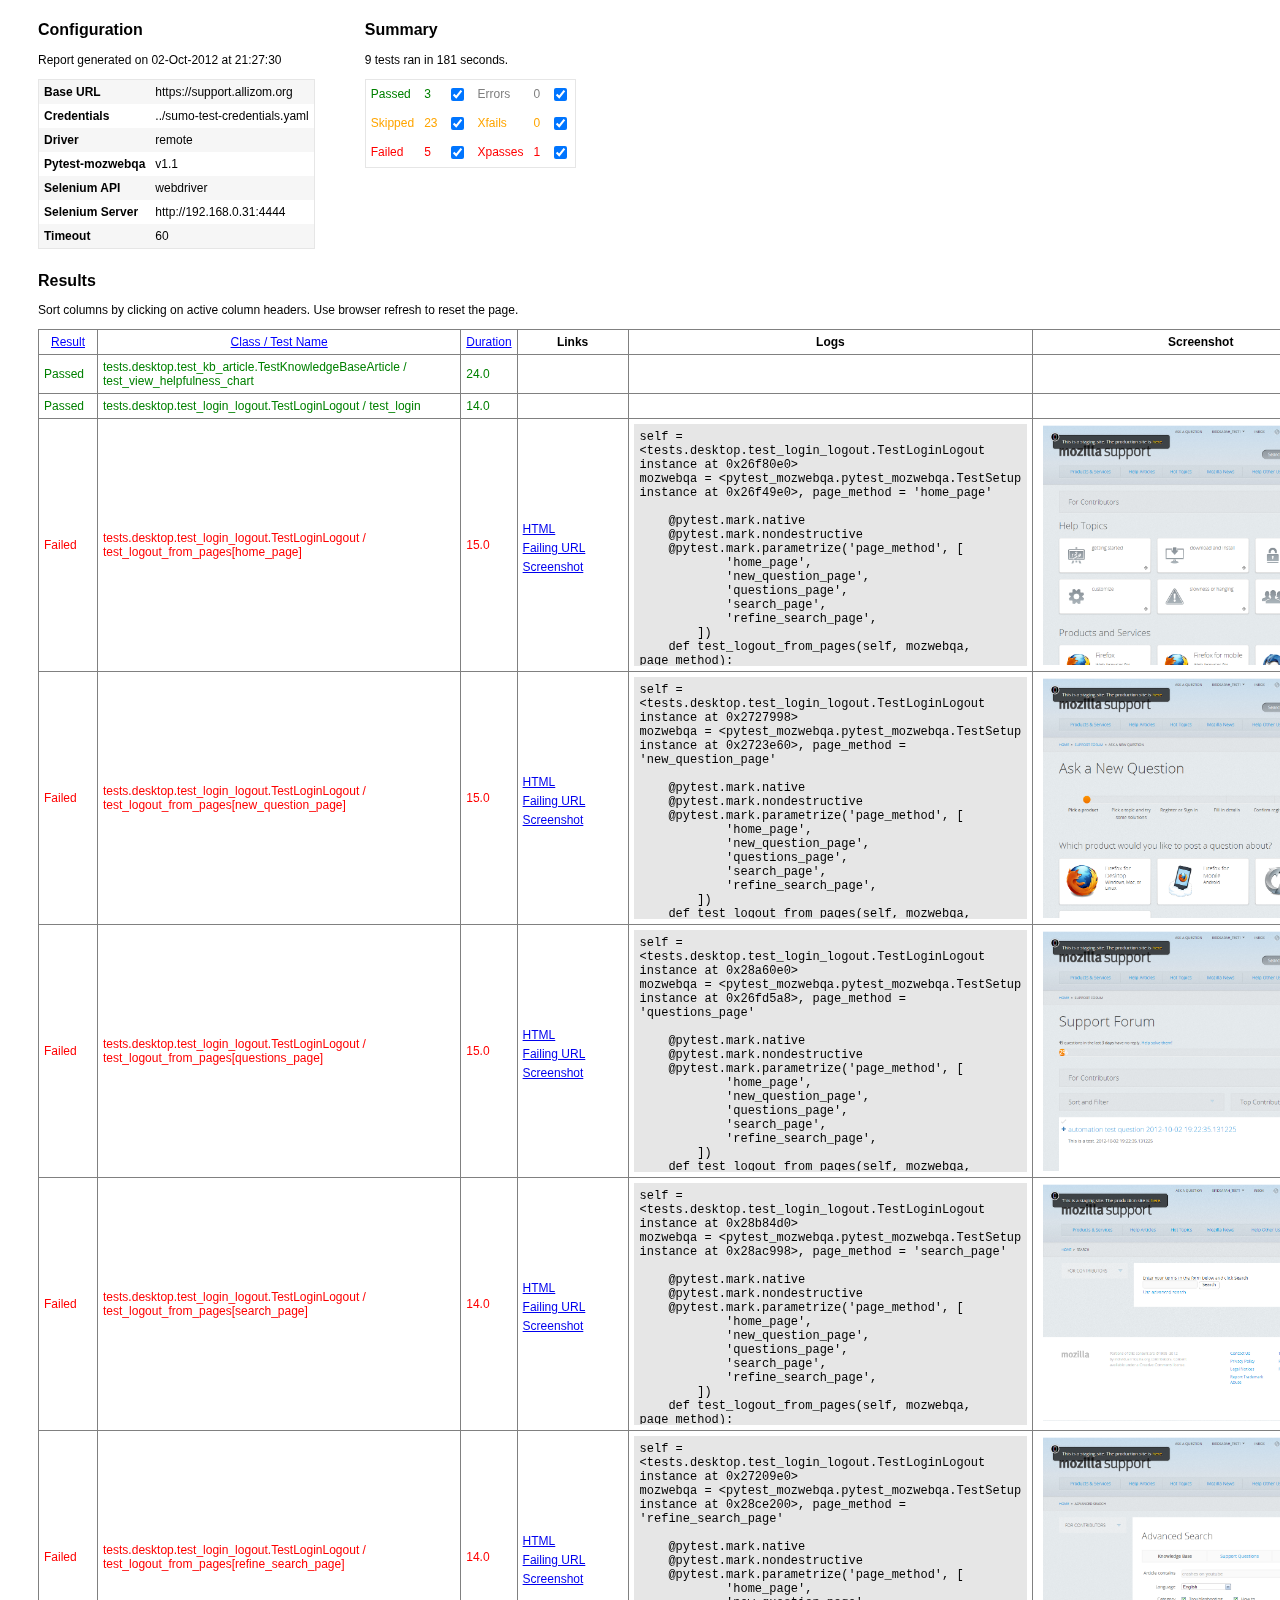
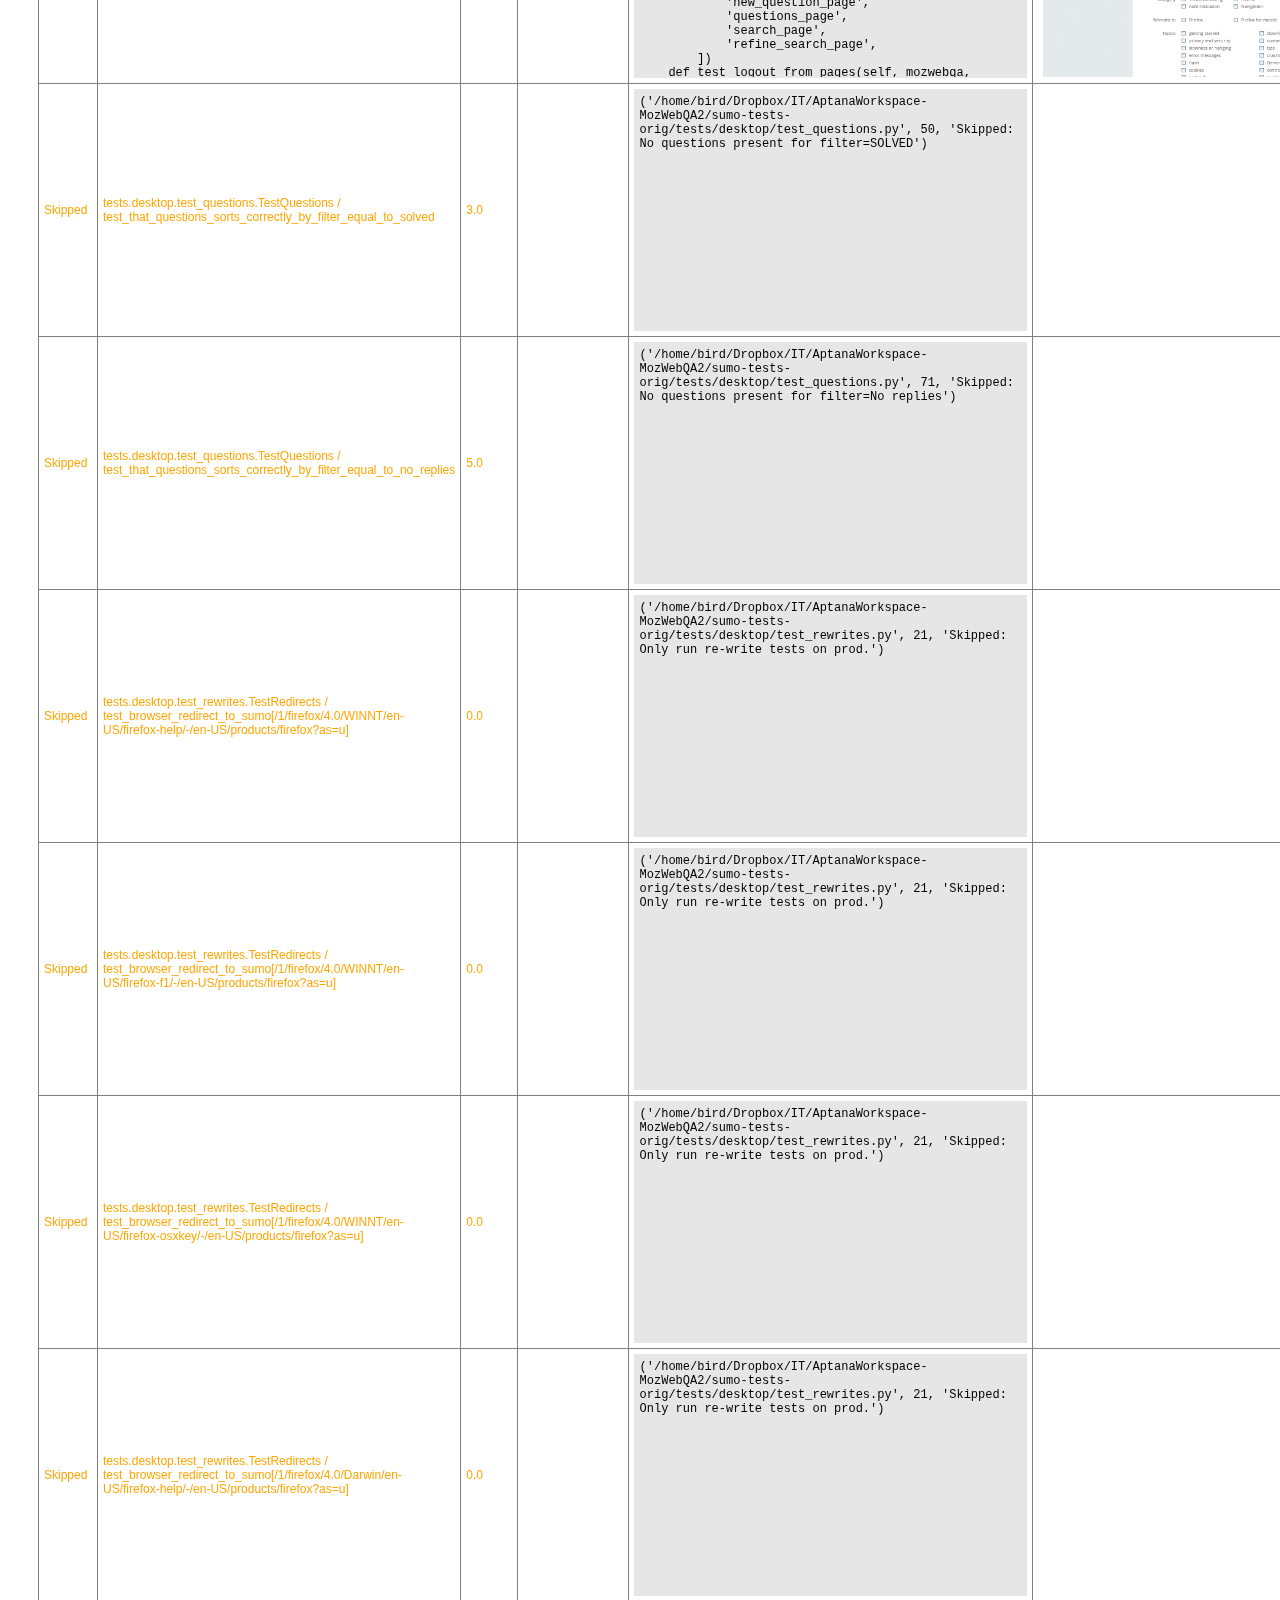
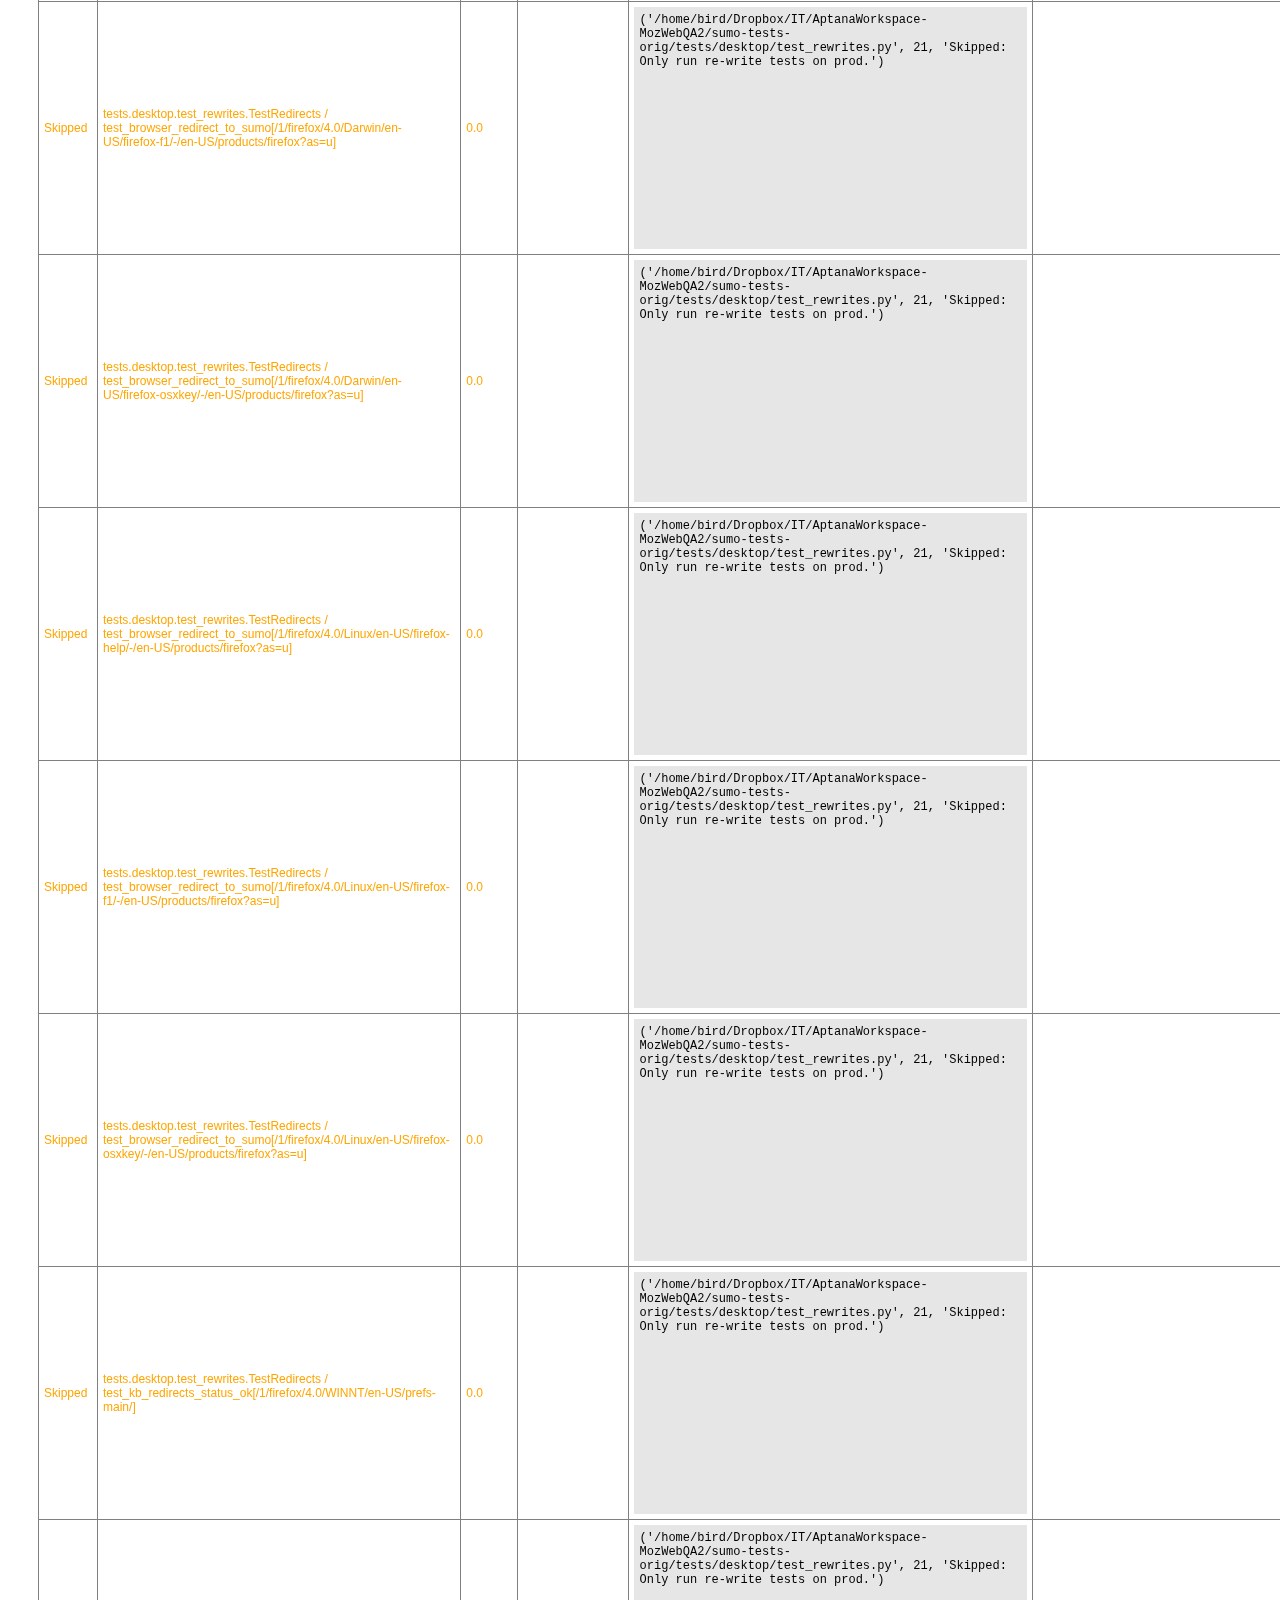
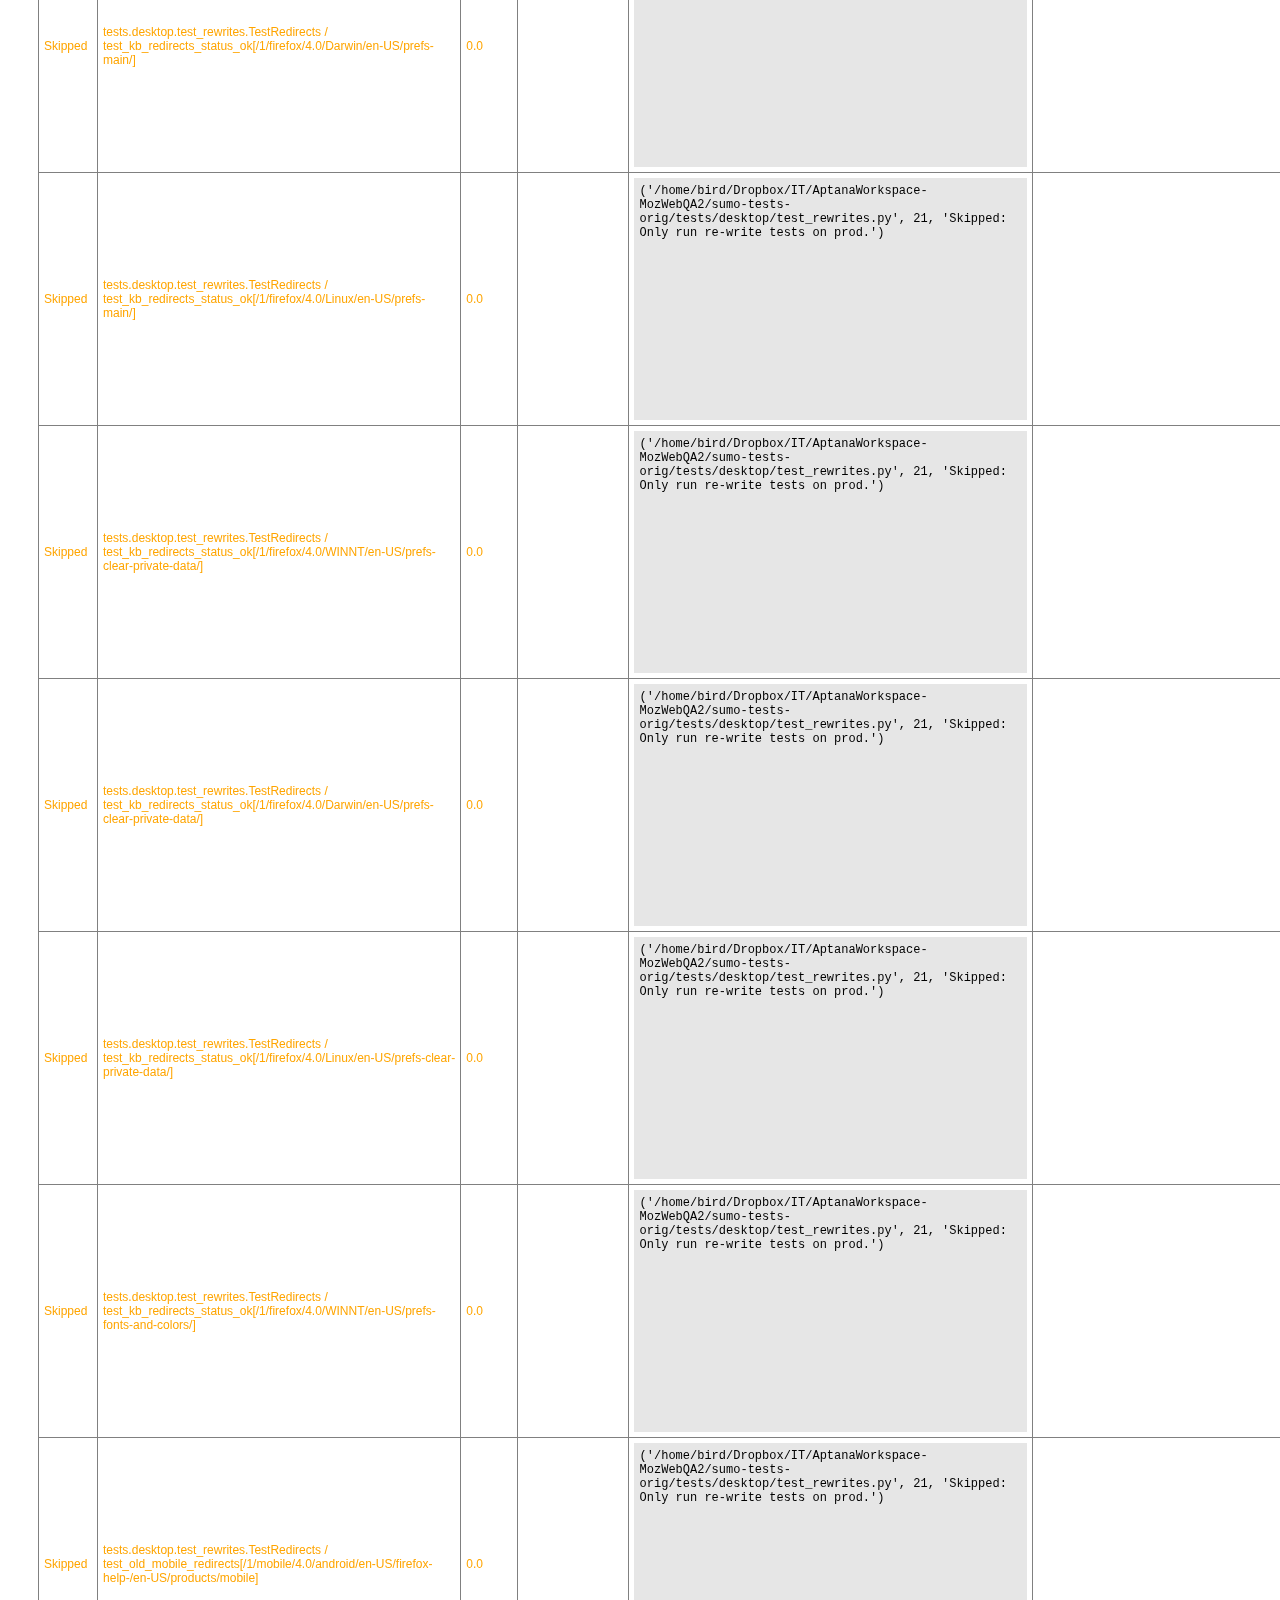
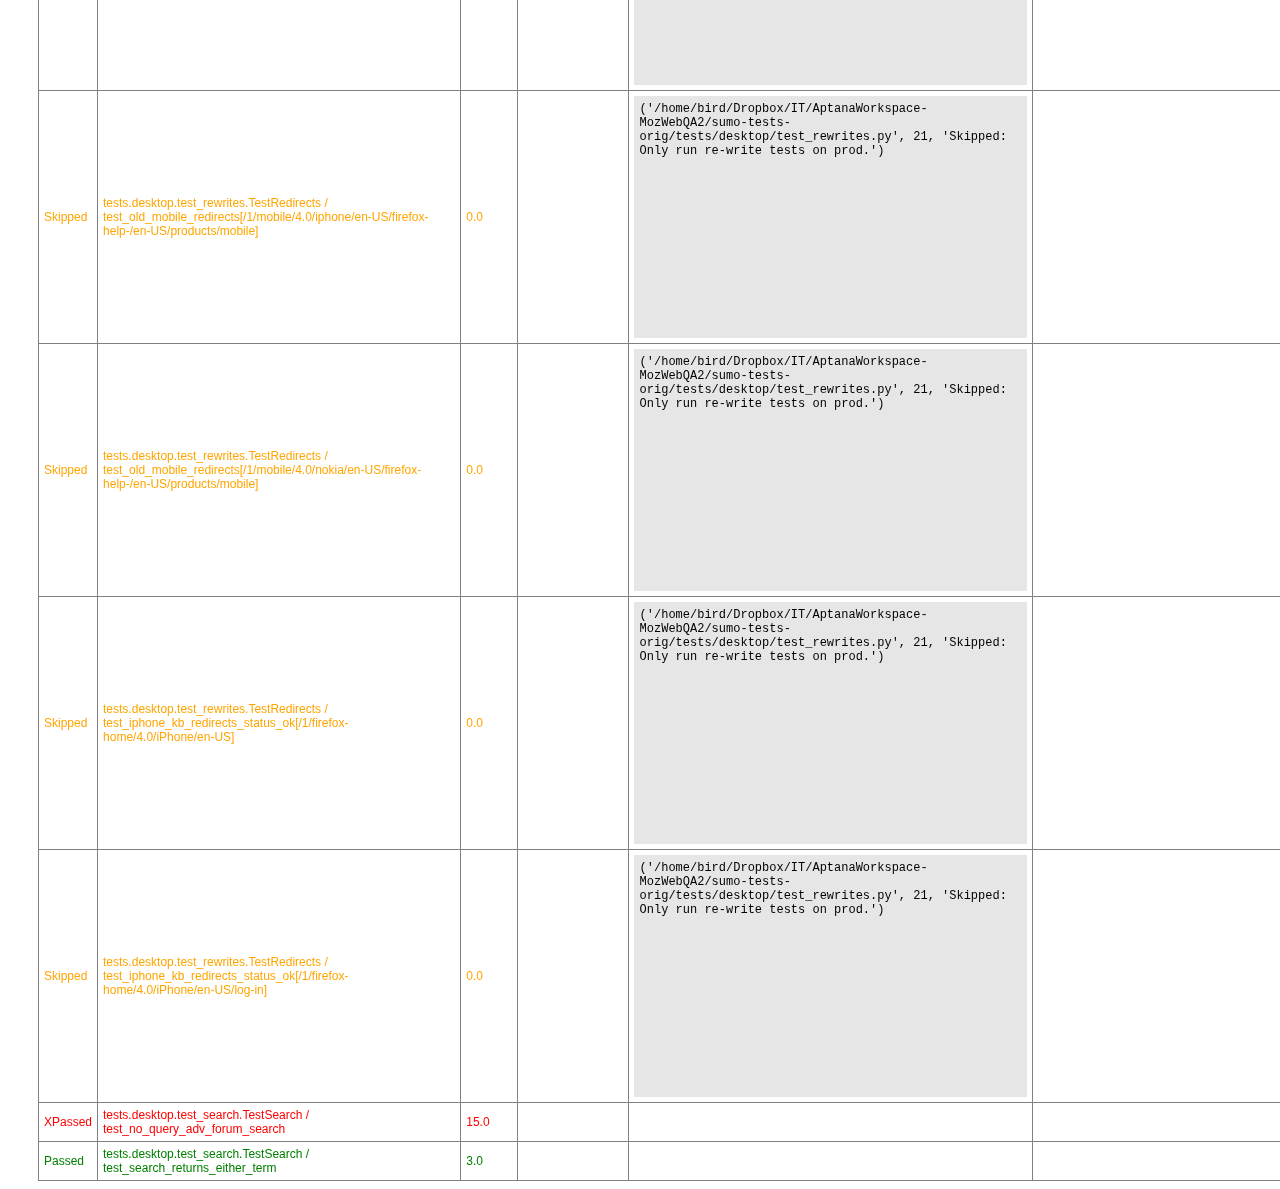
<file: index.html>
<html>
  <head>
    <title>Test Report</title>
    <meta charset="utf-8"/>
    <link href="style.css" rel="stylesheet"/>
    <script src="jquery.js"></script>
    <script src="tablesort.js"></script>
    <script src="main.js"></script></head>
  <body>
    <div id="configuration">
      <h2>Configuration</h2>
      <p>Report generated on 02-Oct-2012 at 21:27:30</p>
      <table>
        <tr>
          <td>Base URL</td>
          <td>https://support.allizom.org</td></tr>
        <tr>
          <td>Credentials</td>
          <td>../sumo-test-credentials.yaml</td></tr>
        <tr>
          <td>Driver</td>
          <td>remote</td></tr>
        <tr>
          <td>Pytest-mozwebqa</td>
          <td>v1.1</td></tr>
        <tr>
          <td>Selenium API</td>
          <td>webdriver</td></tr>
        <tr>
          <td>Selenium Server</td>
          <td>http://192.168.0.31:4444</td></tr>
        <tr>
          <td>Timeout</td>
          <td>60</td></tr></table></div>
    <div id="summary">
      <h2>Summary</h2>
      <p>9 tests ran in 181 seconds.</p>
      <table>
        <tr>
          <td class="passed">Passed</td>
          <td class="passed">3</td>
          <td><input checked="checked" type="checkbox" value="passed"/></td>
          <td class="error">Errors</td>
          <td class="error">0</td>
          <td><input checked="checked" type="checkbox" value="error"/></td></tr>
        <tr>
          <td class="skipped">Skipped</td>
          <td class="skipped">23</td>
          <td><input checked="checked" type="checkbox" value="skipped"/></td>
          <td class="skipped" title="Expected failures">Xfails</td>
          <td class="skipped">0</td>
          <td><input checked="checked" type="checkbox" value="xfailed"/></td></tr>
        <tr>
          <td class="failed">Failed</td>
          <td class="failed">5</td>
          <td><input checked="checked" type="checkbox" value="failed"/></td>
          <td class="failed" title="Unexpected passes">Xpasses</td>
          <td class="failed">1</td>
          <td><input checked="checked" type="checkbox" value="xpassed"/></td></tr></table></div>
    <div id="results">
      <h2>Results</h2>
      <p>Sort columns by clicking on active column headers. Use browser refresh to reset the page.</p>
      <table class="sort" id="results-table">
        <thead>
          <tr>
            <th class="type-string sortable">Result</th>
            <th class="type-string sortable">Class / Test Name</th>
            <th class="type-float sortable">Duration</th>
            <th>Links</th>
            <th>Logs</th>
            <th>Screenshot</th></tr></thead>
        <tbody>
          <tr class="passed">
            <td>Passed</td>
            <td>tests.desktop.test_kb_article.TestKnowledgeBaseArticle / test_view_helpfulness_chart</td>
            <td>24.0</td>
            <td>
              <ul class="debug-links"></ul></td>
            <td>
              <div class="log passed"></div></td>
            <td>
              <div class="screenshot passed"></div></td></tr>
          <tr class="passed">
            <td>Passed</td>
            <td>tests.desktop.test_login_logout.TestLoginLogout / test_login</td>
            <td>14.0</td>
            <td>
              <ul class="debug-links"></ul></td>
            <td>
              <div class="log passed"></div></td>
            <td>
              <div class="screenshot passed"></div></td></tr>
          <tr class="failed">
            <td>Failed</td>
            <td>tests.desktop.test_login_logout.TestLoginLogout / test_logout_from_pages[home_page]</td>
            <td>15.0</td>
            <td>
              <ul class="debug-links">
                <li><a href="debug/tests_desktop_test_login_logout_TestLoginLogout/test_logout_from_pages[home_page]/html.txt">HTML</a></li> 
                <li><a href="https://support.allizom.org/en-US/home">Failing URL</a></li> 
                <li><a href="debug/tests_desktop_test_login_logout_TestLoginLogout/test_logout_from_pages[home_page]/screenshot.png">Screenshot</a></li> </ul></td>
            <td>
              <div class="log failed">self = &lt;tests.desktop.test_login_logout.TestLoginLogout instance at 0x26f80e0&gt;<br/>mozwebqa = &lt;pytest_mozwebqa.pytest_mozwebqa.TestSetup instance at 0x26f49e0&gt;, page_method = 'home_page'<br/><br/>    @pytest.mark.native<br/>    @pytest.mark.nondestructive<br/>    @pytest.mark.parametrize('page_method', [<br/>            'home_page',<br/>            'new_question_page',<br/>            'questions_page',<br/>            'search_page',<br/>            'refine_search_page',<br/>        ])<br/>    def test_logout_from_pages(self, mozwebqa, page_method):<br/>        page_under_test = getattr(PageProvider(mozwebqa), page_method)(do_login=True, user='default')<br/>        Assert.true(page_under_test.header.is_user_logged_in, 'User not shown to be logged in')<br/>    <br/>        # sign out<br/>        home_page = page_under_test.sign_out()<br/>        home_page.is_the_current_page<br/>&gt;       Assert.false(home_page.header.is_user_logged_in)<br/><br/>tests/desktop/test_login_logout.py:39: <br/>_ _ _ _ _ _ _ _ _ _ _ _ _ _ _ _ _ _ _ _ _ _ _ _ _ _ _ _ _ _ _ _ _ _ _ _ _ _ _ _ <br/><br/>self = &lt;class unittestzero.Assert at 0x25193f8&gt;, first = True, msg = None<br/><br/>    @classmethod<br/>    def false(self, first, msg=None):<br/>&gt;       assert first is False, msg<br/><span class="pytest-error">E       AssertionError: None</span><br/><br/>/usr/local/lib/python2.7/dist-packages/unittestzero.py:57: AssertionError<br/></div></td>
            <td>
              <div class="screenshot failed"><a href="debug/tests_desktop_test_login_logout_TestLoginLogout/test_logout_from_pages[home_page]/screenshot.png"><img src="debug/tests_desktop_test_login_logout_TestLoginLogout/test_logout_from_pages[home_page]/screenshot.png"/></a></div></td></tr>
          <tr class="failed">
            <td>Failed</td>
            <td>tests.desktop.test_login_logout.TestLoginLogout / test_logout_from_pages[new_question_page]</td>
            <td>15.0</td>
            <td>
              <ul class="debug-links">
                <li><a href="debug/tests_desktop_test_login_logout_TestLoginLogout/test_logout_from_pages[new_question_page]/html.txt">HTML</a></li> 
                <li><a href="https://support.allizom.org/en-US/questions/new">Failing URL</a></li> 
                <li><a href="debug/tests_desktop_test_login_logout_TestLoginLogout/test_logout_from_pages[new_question_page]/screenshot.png">Screenshot</a></li> </ul></td>
            <td>
              <div class="log failed">self = &lt;tests.desktop.test_login_logout.TestLoginLogout instance at 0x2727998&gt;<br/>mozwebqa = &lt;pytest_mozwebqa.pytest_mozwebqa.TestSetup instance at 0x2723e60&gt;, page_method = 'new_question_page'<br/><br/>    @pytest.mark.native<br/>    @pytest.mark.nondestructive<br/>    @pytest.mark.parametrize('page_method', [<br/>            'home_page',<br/>            'new_question_page',<br/>            'questions_page',<br/>            'search_page',<br/>            'refine_search_page',<br/>        ])<br/>    def test_logout_from_pages(self, mozwebqa, page_method):<br/>        page_under_test = getattr(PageProvider(mozwebqa), page_method)(do_login=True, user='default')<br/>        Assert.true(page_under_test.header.is_user_logged_in, 'User not shown to be logged in')<br/>    <br/>        # sign out<br/>        home_page = page_under_test.sign_out()<br/>&gt;       home_page.is_the_current_page<br/><br/>tests/desktop/test_login_logout.py:38: <br/>_ _ _ _ _ _ _ _ _ _ _ _ _ _ _ _ _ _ _ _ _ _ _ _ _ _ _ _ _ _ _ _ _ _ _ _ _ _ _ _ <br/><br/>self = &lt;pages.desktop.support_home_page.SupportHomePage object at 0x2722bd0&gt;<br/><br/>    @property<br/>    def is_the_current_page(self):<br/>        if self._page_title:<br/>            page_title = self.page_title<br/>            Assert.equal(page_title, self._page_title,<br/>                         "Expected page title: %s. Actual page title: %s" % \<br/>&gt;                        (self._page_title, page_title))<br/><br/>pages/page.py:39: <br/>_ _ _ _ _ _ _ _ _ _ _ _ _ _ _ _ _ _ _ _ _ _ _ _ _ _ _ _ _ _ _ _ _ _ _ _ _ _ _ _ <br/><br/>self = &lt;class unittestzero.Assert at 0x25193f8&gt;, first = u'Ask a Question | Mozilla Support', second = 'Mozilla Support'<br/>msg = u'Expected page title: Mozilla Support. Actual page title: Ask a Question | Mozilla Support'<br/><br/>    @classmethod<br/>    def equal(self, first, second, msg=None):<br/>&gt;       assert first == second, msg<br/><span class="pytest-error">E       AssertionError: Expected page title: Mozilla Support. Actual page title: Ask a Question | Mozilla Support</span><br/><br/>/usr/local/lib/python2.7/dist-packages/unittestzero.py:45: AssertionError<br/></div></td>
            <td>
              <div class="screenshot failed"><a href="debug/tests_desktop_test_login_logout_TestLoginLogout/test_logout_from_pages[new_question_page]/screenshot.png"><img src="debug/tests_desktop_test_login_logout_TestLoginLogout/test_logout_from_pages[new_question_page]/screenshot.png"/></a></div></td></tr>
          <tr class="failed">
            <td>Failed</td>
            <td>tests.desktop.test_login_logout.TestLoginLogout / test_logout_from_pages[questions_page]</td>
            <td>15.0</td>
            <td>
              <ul class="debug-links">
                <li><a href="debug/tests_desktop_test_login_logout_TestLoginLogout/test_logout_from_pages[questions_page]/html.txt">HTML</a></li> 
                <li><a href="https://support.allizom.org/en-US/questions">Failing URL</a></li> 
                <li><a href="debug/tests_desktop_test_login_logout_TestLoginLogout/test_logout_from_pages[questions_page]/screenshot.png">Screenshot</a></li> </ul></td>
            <td>
              <div class="log failed">self = &lt;tests.desktop.test_login_logout.TestLoginLogout instance at 0x28a60e0&gt;<br/>mozwebqa = &lt;pytest_mozwebqa.pytest_mozwebqa.TestSetup instance at 0x26fd5a8&gt;, page_method = 'questions_page'<br/><br/>    @pytest.mark.native<br/>    @pytest.mark.nondestructive<br/>    @pytest.mark.parametrize('page_method', [<br/>            'home_page',<br/>            'new_question_page',<br/>            'questions_page',<br/>            'search_page',<br/>            'refine_search_page',<br/>        ])<br/>    def test_logout_from_pages(self, mozwebqa, page_method):<br/>        page_under_test = getattr(PageProvider(mozwebqa), page_method)(do_login=True, user='default')<br/>        Assert.true(page_under_test.header.is_user_logged_in, 'User not shown to be logged in')<br/>    <br/>        # sign out<br/>        home_page = page_under_test.sign_out()<br/>&gt;       home_page.is_the_current_page<br/><br/>tests/desktop/test_login_logout.py:38: <br/>_ _ _ _ _ _ _ _ _ _ _ _ _ _ _ _ _ _ _ _ _ _ _ _ _ _ _ _ _ _ _ _ _ _ _ _ _ _ _ _ <br/><br/>self = &lt;pages.desktop.support_home_page.SupportHomePage object at 0x28bbd10&gt;<br/><br/>    @property<br/>    def is_the_current_page(self):<br/>        if self._page_title:<br/>            page_title = self.page_title<br/>            Assert.equal(page_title, self._page_title,<br/>                         "Expected page title: %s. Actual page title: %s" % \<br/>&gt;                        (self._page_title, page_title))<br/><br/>pages/page.py:39: <br/>_ _ _ _ _ _ _ _ _ _ _ _ _ _ _ _ _ _ _ _ _ _ _ _ _ _ _ _ _ _ _ _ _ _ _ _ _ _ _ _ <br/><br/>self = &lt;class unittestzero.Assert at 0x25193f8&gt;, first = u'Firefox Support Forum | Mozilla Support', second = 'Mozilla Support'<br/>msg = u'Expected page title: Mozilla Support. Actual page title: Firefox Support Forum | Mozilla Support'<br/><br/>    @classmethod<br/>    def equal(self, first, second, msg=None):<br/>&gt;       assert first == second, msg<br/><span class="pytest-error">E       AssertionError: Expected page title: Mozilla Support. Actual page title: Firefox Support Forum | Mozilla Support</span><br/><br/>/usr/local/lib/python2.7/dist-packages/unittestzero.py:45: AssertionError<br/></div></td>
            <td>
              <div class="screenshot failed"><a href="debug/tests_desktop_test_login_logout_TestLoginLogout/test_logout_from_pages[questions_page]/screenshot.png"><img src="debug/tests_desktop_test_login_logout_TestLoginLogout/test_logout_from_pages[questions_page]/screenshot.png"/></a></div></td></tr>
          <tr class="failed">
            <td>Failed</td>
            <td>tests.desktop.test_login_logout.TestLoginLogout / test_logout_from_pages[search_page]</td>
            <td>14.0</td>
            <td>
              <ul class="debug-links">
                <li><a href="debug/tests_desktop_test_login_logout_TestLoginLogout/test_logout_from_pages[search_page]/html.txt">HTML</a></li> 
                <li><a href="https://support.allizom.org/en-US/search">Failing URL</a></li> 
                <li><a href="debug/tests_desktop_test_login_logout_TestLoginLogout/test_logout_from_pages[search_page]/screenshot.png">Screenshot</a></li> </ul></td>
            <td>
              <div class="log failed">self = &lt;tests.desktop.test_login_logout.TestLoginLogout instance at 0x28b84d0&gt;<br/>mozwebqa = &lt;pytest_mozwebqa.pytest_mozwebqa.TestSetup instance at 0x28ac998&gt;, page_method = 'search_page'<br/><br/>    @pytest.mark.native<br/>    @pytest.mark.nondestructive<br/>    @pytest.mark.parametrize('page_method', [<br/>            'home_page',<br/>            'new_question_page',<br/>            'questions_page',<br/>            'search_page',<br/>            'refine_search_page',<br/>        ])<br/>    def test_logout_from_pages(self, mozwebqa, page_method):<br/>        page_under_test = getattr(PageProvider(mozwebqa), page_method)(do_login=True, user='default')<br/>        Assert.true(page_under_test.header.is_user_logged_in, 'User not shown to be logged in')<br/>    <br/>        # sign out<br/>        home_page = page_under_test.sign_out()<br/>&gt;       home_page.is_the_current_page<br/><br/>tests/desktop/test_login_logout.py:38: <br/>_ _ _ _ _ _ _ _ _ _ _ _ _ _ _ _ _ _ _ _ _ _ _ _ _ _ _ _ _ _ _ _ _ _ _ _ _ _ _ _ <br/><br/>self = &lt;pages.desktop.support_home_page.SupportHomePage object at 0x28aaf90&gt;<br/><br/>    @property<br/>    def is_the_current_page(self):<br/>        if self._page_title:<br/>            page_title = self.page_title<br/>            Assert.equal(page_title, self._page_title,<br/>                         "Expected page title: %s. Actual page title: %s" % \<br/>&gt;                        (self._page_title, page_title))<br/><br/>pages/page.py:39: <br/>_ _ _ _ _ _ _ _ _ _ _ _ _ _ _ _ _ _ _ _ _ _ _ _ _ _ _ _ _ _ _ _ _ _ _ _ _ _ _ _ <br/><br/>self = &lt;class unittestzero.Assert at 0x25193f8&gt;, first = u'Search | Mozilla Support', second = 'Mozilla Support'<br/>msg = u'Expected page title: Mozilla Support. Actual page title: Search | Mozilla Support'<br/><br/>    @classmethod<br/>    def equal(self, first, second, msg=None):<br/>&gt;       assert first == second, msg<br/><span class="pytest-error">E       AssertionError: Expected page title: Mozilla Support. Actual page title: Search | Mozilla Support</span><br/><br/>/usr/local/lib/python2.7/dist-packages/unittestzero.py:45: AssertionError<br/></div></td>
            <td>
              <div class="screenshot failed"><a href="debug/tests_desktop_test_login_logout_TestLoginLogout/test_logout_from_pages[search_page]/screenshot.png"><img src="debug/tests_desktop_test_login_logout_TestLoginLogout/test_logout_from_pages[search_page]/screenshot.png"/></a></div></td></tr>
          <tr class="failed">
            <td>Failed</td>
            <td>tests.desktop.test_login_logout.TestLoginLogout / test_logout_from_pages[refine_search_page]</td>
            <td>14.0</td>
            <td>
              <ul class="debug-links">
                <li><a href="debug/tests_desktop_test_login_logout_TestLoginLogout/test_logout_from_pages[refine_search_page]/html.txt">HTML</a></li> 
                <li><a href="https://support.allizom.org/en-US/search?a=2">Failing URL</a></li> 
                <li><a href="debug/tests_desktop_test_login_logout_TestLoginLogout/test_logout_from_pages[refine_search_page]/screenshot.png">Screenshot</a></li> </ul></td>
            <td>
              <div class="log failed">self = &lt;tests.desktop.test_login_logout.TestLoginLogout instance at 0x27209e0&gt;<br/>mozwebqa = &lt;pytest_mozwebqa.pytest_mozwebqa.TestSetup instance at 0x28ce200&gt;, page_method = 'refine_search_page'<br/><br/>    @pytest.mark.native<br/>    @pytest.mark.nondestructive<br/>    @pytest.mark.parametrize('page_method', [<br/>            'home_page',<br/>            'new_question_page',<br/>            'questions_page',<br/>            'search_page',<br/>            'refine_search_page',<br/>        ])<br/>    def test_logout_from_pages(self, mozwebqa, page_method):<br/>        page_under_test = getattr(PageProvider(mozwebqa), page_method)(do_login=True, user='default')<br/>        Assert.true(page_under_test.header.is_user_logged_in, 'User not shown to be logged in')<br/>    <br/>        # sign out<br/>        home_page = page_under_test.sign_out()<br/>&gt;       home_page.is_the_current_page<br/><br/>tests/desktop/test_login_logout.py:38: <br/>_ _ _ _ _ _ _ _ _ _ _ _ _ _ _ _ _ _ _ _ _ _ _ _ _ _ _ _ _ _ _ _ _ _ _ _ _ _ _ _ <br/><br/>self = &lt;pages.desktop.support_home_page.SupportHomePage object at 0x28b3f90&gt;<br/><br/>    @property<br/>    def is_the_current_page(self):<br/>        if self._page_title:<br/>            page_title = self.page_title<br/>            Assert.equal(page_title, self._page_title,<br/>                         "Expected page title: %s. Actual page title: %s" % \<br/>&gt;                        (self._page_title, page_title))<br/><br/>pages/page.py:39: <br/>_ _ _ _ _ _ _ _ _ _ _ _ _ _ _ _ _ _ _ _ _ _ _ _ _ _ _ _ _ _ _ _ _ _ _ _ _ _ _ _ <br/><br/>self = &lt;class unittestzero.Assert at 0x25193f8&gt;, first = u'Advanced Search | Mozilla Support', second = 'Mozilla Support'<br/>msg = u'Expected page title: Mozilla Support. Actual page title: Advanced Search | Mozilla Support'<br/><br/>    @classmethod<br/>    def equal(self, first, second, msg=None):<br/>&gt;       assert first == second, msg<br/><span class="pytest-error">E       AssertionError: Expected page title: Mozilla Support. Actual page title: Advanced Search | Mozilla Support</span><br/><br/>/usr/local/lib/python2.7/dist-packages/unittestzero.py:45: AssertionError<br/></div></td>
            <td>
              <div class="screenshot failed"><a href="debug/tests_desktop_test_login_logout_TestLoginLogout/test_logout_from_pages[refine_search_page]/screenshot.png"><img src="debug/tests_desktop_test_login_logout_TestLoginLogout/test_logout_from_pages[refine_search_page]/screenshot.png"/></a></div></td></tr>
          <tr class="skipped">
            <td>Skipped</td>
            <td>tests.desktop.test_questions.TestQuestions / test_that_questions_sorts_correctly_by_filter_equal_to_solved</td>
            <td>3.0</td>
            <td>
              <ul class="debug-links"></ul></td>
            <td>
              <div class="log skipped">('/home/bird/Dropbox/IT/AptanaWorkspace-MozWebQA2/sumo-tests-orig/tests/desktop/test_questions.py', 50, 'Skipped: No questions present for filter=SOLVED')<br/></div></td>
            <td>
              <div class="screenshot skipped"></div></td></tr>
          <tr class="skipped">
            <td>Skipped</td>
            <td>tests.desktop.test_questions.TestQuestions / test_that_questions_sorts_correctly_by_filter_equal_to_no_replies</td>
            <td>5.0</td>
            <td>
              <ul class="debug-links"></ul></td>
            <td>
              <div class="log skipped">('/home/bird/Dropbox/IT/AptanaWorkspace-MozWebQA2/sumo-tests-orig/tests/desktop/test_questions.py', 71, 'Skipped: No questions present for filter=No replies')<br/></div></td>
            <td>
              <div class="screenshot skipped"></div></td></tr>
          <tr class="skipped">
            <td>Skipped</td>
            <td>tests.desktop.test_rewrites.TestRedirects / test_browser_redirect_to_sumo[/1/firefox/4.0/WINNT/en-US/firefox-help/-/en-US/products/firefox?as=u]</td>
            <td>0.0</td>
            <td>
              <ul class="debug-links"></ul></td>
            <td>
              <div class="log skipped">('/home/bird/Dropbox/IT/AptanaWorkspace-MozWebQA2/sumo-tests-orig/tests/desktop/test_rewrites.py', 21, 'Skipped: Only run re-write tests on prod.')<br/></div></td>
            <td>
              <div class="screenshot skipped"></div></td></tr>
          <tr class="skipped">
            <td>Skipped</td>
            <td>tests.desktop.test_rewrites.TestRedirects / test_browser_redirect_to_sumo[/1/firefox/4.0/WINNT/en-US/firefox-f1/-/en-US/products/firefox?as=u]</td>
            <td>0.0</td>
            <td>
              <ul class="debug-links"></ul></td>
            <td>
              <div class="log skipped">('/home/bird/Dropbox/IT/AptanaWorkspace-MozWebQA2/sumo-tests-orig/tests/desktop/test_rewrites.py', 21, 'Skipped: Only run re-write tests on prod.')<br/></div></td>
            <td>
              <div class="screenshot skipped"></div></td></tr>
          <tr class="skipped">
            <td>Skipped</td>
            <td>tests.desktop.test_rewrites.TestRedirects / test_browser_redirect_to_sumo[/1/firefox/4.0/WINNT/en-US/firefox-osxkey/-/en-US/products/firefox?as=u]</td>
            <td>0.0</td>
            <td>
              <ul class="debug-links"></ul></td>
            <td>
              <div class="log skipped">('/home/bird/Dropbox/IT/AptanaWorkspace-MozWebQA2/sumo-tests-orig/tests/desktop/test_rewrites.py', 21, 'Skipped: Only run re-write tests on prod.')<br/></div></td>
            <td>
              <div class="screenshot skipped"></div></td></tr>
          <tr class="skipped">
            <td>Skipped</td>
            <td>tests.desktop.test_rewrites.TestRedirects / test_browser_redirect_to_sumo[/1/firefox/4.0/Darwin/en-US/firefox-help/-/en-US/products/firefox?as=u]</td>
            <td>0.0</td>
            <td>
              <ul class="debug-links"></ul></td>
            <td>
              <div class="log skipped">('/home/bird/Dropbox/IT/AptanaWorkspace-MozWebQA2/sumo-tests-orig/tests/desktop/test_rewrites.py', 21, 'Skipped: Only run re-write tests on prod.')<br/></div></td>
            <td>
              <div class="screenshot skipped"></div></td></tr>
          <tr class="skipped">
            <td>Skipped</td>
            <td>tests.desktop.test_rewrites.TestRedirects / test_browser_redirect_to_sumo[/1/firefox/4.0/Darwin/en-US/firefox-f1/-/en-US/products/firefox?as=u]</td>
            <td>0.0</td>
            <td>
              <ul class="debug-links"></ul></td>
            <td>
              <div class="log skipped">('/home/bird/Dropbox/IT/AptanaWorkspace-MozWebQA2/sumo-tests-orig/tests/desktop/test_rewrites.py', 21, 'Skipped: Only run re-write tests on prod.')<br/></div></td>
            <td>
              <div class="screenshot skipped"></div></td></tr>
          <tr class="skipped">
            <td>Skipped</td>
            <td>tests.desktop.test_rewrites.TestRedirects / test_browser_redirect_to_sumo[/1/firefox/4.0/Darwin/en-US/firefox-osxkey/-/en-US/products/firefox?as=u]</td>
            <td>0.0</td>
            <td>
              <ul class="debug-links"></ul></td>
            <td>
              <div class="log skipped">('/home/bird/Dropbox/IT/AptanaWorkspace-MozWebQA2/sumo-tests-orig/tests/desktop/test_rewrites.py', 21, 'Skipped: Only run re-write tests on prod.')<br/></div></td>
            <td>
              <div class="screenshot skipped"></div></td></tr>
          <tr class="skipped">
            <td>Skipped</td>
            <td>tests.desktop.test_rewrites.TestRedirects / test_browser_redirect_to_sumo[/1/firefox/4.0/Linux/en-US/firefox-help/-/en-US/products/firefox?as=u]</td>
            <td>0.0</td>
            <td>
              <ul class="debug-links"></ul></td>
            <td>
              <div class="log skipped">('/home/bird/Dropbox/IT/AptanaWorkspace-MozWebQA2/sumo-tests-orig/tests/desktop/test_rewrites.py', 21, 'Skipped: Only run re-write tests on prod.')<br/></div></td>
            <td>
              <div class="screenshot skipped"></div></td></tr>
          <tr class="skipped">
            <td>Skipped</td>
            <td>tests.desktop.test_rewrites.TestRedirects / test_browser_redirect_to_sumo[/1/firefox/4.0/Linux/en-US/firefox-f1/-/en-US/products/firefox?as=u]</td>
            <td>0.0</td>
            <td>
              <ul class="debug-links"></ul></td>
            <td>
              <div class="log skipped">('/home/bird/Dropbox/IT/AptanaWorkspace-MozWebQA2/sumo-tests-orig/tests/desktop/test_rewrites.py', 21, 'Skipped: Only run re-write tests on prod.')<br/></div></td>
            <td>
              <div class="screenshot skipped"></div></td></tr>
          <tr class="skipped">
            <td>Skipped</td>
            <td>tests.desktop.test_rewrites.TestRedirects / test_browser_redirect_to_sumo[/1/firefox/4.0/Linux/en-US/firefox-osxkey/-/en-US/products/firefox?as=u]</td>
            <td>0.0</td>
            <td>
              <ul class="debug-links"></ul></td>
            <td>
              <div class="log skipped">('/home/bird/Dropbox/IT/AptanaWorkspace-MozWebQA2/sumo-tests-orig/tests/desktop/test_rewrites.py', 21, 'Skipped: Only run re-write tests on prod.')<br/></div></td>
            <td>
              <div class="screenshot skipped"></div></td></tr>
          <tr class="skipped">
            <td>Skipped</td>
            <td>tests.desktop.test_rewrites.TestRedirects / test_kb_redirects_status_ok[/1/firefox/4.0/WINNT/en-US/prefs-main/]</td>
            <td>0.0</td>
            <td>
              <ul class="debug-links"></ul></td>
            <td>
              <div class="log skipped">('/home/bird/Dropbox/IT/AptanaWorkspace-MozWebQA2/sumo-tests-orig/tests/desktop/test_rewrites.py', 21, 'Skipped: Only run re-write tests on prod.')<br/></div></td>
            <td>
              <div class="screenshot skipped"></div></td></tr>
          <tr class="skipped">
            <td>Skipped</td>
            <td>tests.desktop.test_rewrites.TestRedirects / test_kb_redirects_status_ok[/1/firefox/4.0/Darwin/en-US/prefs-main/]</td>
            <td>0.0</td>
            <td>
              <ul class="debug-links"></ul></td>
            <td>
              <div class="log skipped">('/home/bird/Dropbox/IT/AptanaWorkspace-MozWebQA2/sumo-tests-orig/tests/desktop/test_rewrites.py', 21, 'Skipped: Only run re-write tests on prod.')<br/></div></td>
            <td>
              <div class="screenshot skipped"></div></td></tr>
          <tr class="skipped">
            <td>Skipped</td>
            <td>tests.desktop.test_rewrites.TestRedirects / test_kb_redirects_status_ok[/1/firefox/4.0/Linux/en-US/prefs-main/]</td>
            <td>0.0</td>
            <td>
              <ul class="debug-links"></ul></td>
            <td>
              <div class="log skipped">('/home/bird/Dropbox/IT/AptanaWorkspace-MozWebQA2/sumo-tests-orig/tests/desktop/test_rewrites.py', 21, 'Skipped: Only run re-write tests on prod.')<br/></div></td>
            <td>
              <div class="screenshot skipped"></div></td></tr>
          <tr class="skipped">
            <td>Skipped</td>
            <td>tests.desktop.test_rewrites.TestRedirects / test_kb_redirects_status_ok[/1/firefox/4.0/WINNT/en-US/prefs-clear-private-data/]</td>
            <td>0.0</td>
            <td>
              <ul class="debug-links"></ul></td>
            <td>
              <div class="log skipped">('/home/bird/Dropbox/IT/AptanaWorkspace-MozWebQA2/sumo-tests-orig/tests/desktop/test_rewrites.py', 21, 'Skipped: Only run re-write tests on prod.')<br/></div></td>
            <td>
              <div class="screenshot skipped"></div></td></tr>
          <tr class="skipped">
            <td>Skipped</td>
            <td>tests.desktop.test_rewrites.TestRedirects / test_kb_redirects_status_ok[/1/firefox/4.0/Darwin/en-US/prefs-clear-private-data/]</td>
            <td>0.0</td>
            <td>
              <ul class="debug-links"></ul></td>
            <td>
              <div class="log skipped">('/home/bird/Dropbox/IT/AptanaWorkspace-MozWebQA2/sumo-tests-orig/tests/desktop/test_rewrites.py', 21, 'Skipped: Only run re-write tests on prod.')<br/></div></td>
            <td>
              <div class="screenshot skipped"></div></td></tr>
          <tr class="skipped">
            <td>Skipped</td>
            <td>tests.desktop.test_rewrites.TestRedirects / test_kb_redirects_status_ok[/1/firefox/4.0/Linux/en-US/prefs-clear-private-data/]</td>
            <td>0.0</td>
            <td>
              <ul class="debug-links"></ul></td>
            <td>
              <div class="log skipped">('/home/bird/Dropbox/IT/AptanaWorkspace-MozWebQA2/sumo-tests-orig/tests/desktop/test_rewrites.py', 21, 'Skipped: Only run re-write tests on prod.')<br/></div></td>
            <td>
              <div class="screenshot skipped"></div></td></tr>
          <tr class="skipped">
            <td>Skipped</td>
            <td>tests.desktop.test_rewrites.TestRedirects / test_kb_redirects_status_ok[/1/firefox/4.0/WINNT/en-US/prefs-fonts-and-colors/]</td>
            <td>0.0</td>
            <td>
              <ul class="debug-links"></ul></td>
            <td>
              <div class="log skipped">('/home/bird/Dropbox/IT/AptanaWorkspace-MozWebQA2/sumo-tests-orig/tests/desktop/test_rewrites.py', 21, 'Skipped: Only run re-write tests on prod.')<br/></div></td>
            <td>
              <div class="screenshot skipped"></div></td></tr>
          <tr class="skipped">
            <td>Skipped</td>
            <td>tests.desktop.test_rewrites.TestRedirects / test_old_mobile_redirects[/1/mobile/4.0/android/en-US/firefox-help-/en-US/products/mobile]</td>
            <td>0.0</td>
            <td>
              <ul class="debug-links"></ul></td>
            <td>
              <div class="log skipped">('/home/bird/Dropbox/IT/AptanaWorkspace-MozWebQA2/sumo-tests-orig/tests/desktop/test_rewrites.py', 21, 'Skipped: Only run re-write tests on prod.')<br/></div></td>
            <td>
              <div class="screenshot skipped"></div></td></tr>
          <tr class="skipped">
            <td>Skipped</td>
            <td>tests.desktop.test_rewrites.TestRedirects / test_old_mobile_redirects[/1/mobile/4.0/iphone/en-US/firefox-help-/en-US/products/mobile]</td>
            <td>0.0</td>
            <td>
              <ul class="debug-links"></ul></td>
            <td>
              <div class="log skipped">('/home/bird/Dropbox/IT/AptanaWorkspace-MozWebQA2/sumo-tests-orig/tests/desktop/test_rewrites.py', 21, 'Skipped: Only run re-write tests on prod.')<br/></div></td>
            <td>
              <div class="screenshot skipped"></div></td></tr>
          <tr class="skipped">
            <td>Skipped</td>
            <td>tests.desktop.test_rewrites.TestRedirects / test_old_mobile_redirects[/1/mobile/4.0/nokia/en-US/firefox-help-/en-US/products/mobile]</td>
            <td>0.0</td>
            <td>
              <ul class="debug-links"></ul></td>
            <td>
              <div class="log skipped">('/home/bird/Dropbox/IT/AptanaWorkspace-MozWebQA2/sumo-tests-orig/tests/desktop/test_rewrites.py', 21, 'Skipped: Only run re-write tests on prod.')<br/></div></td>
            <td>
              <div class="screenshot skipped"></div></td></tr>
          <tr class="skipped">
            <td>Skipped</td>
            <td>tests.desktop.test_rewrites.TestRedirects / test_iphone_kb_redirects_status_ok[/1/firefox-home/4.0/iPhone/en-US]</td>
            <td>0.0</td>
            <td>
              <ul class="debug-links"></ul></td>
            <td>
              <div class="log skipped">('/home/bird/Dropbox/IT/AptanaWorkspace-MozWebQA2/sumo-tests-orig/tests/desktop/test_rewrites.py', 21, 'Skipped: Only run re-write tests on prod.')<br/></div></td>
            <td>
              <div class="screenshot skipped"></div></td></tr>
          <tr class="skipped">
            <td>Skipped</td>
            <td>tests.desktop.test_rewrites.TestRedirects / test_iphone_kb_redirects_status_ok[/1/firefox-home/4.0/iPhone/en-US/log-in]</td>
            <td>0.0</td>
            <td>
              <ul class="debug-links"></ul></td>
            <td>
              <div class="log skipped">('/home/bird/Dropbox/IT/AptanaWorkspace-MozWebQA2/sumo-tests-orig/tests/desktop/test_rewrites.py', 21, 'Skipped: Only run re-write tests on prod.')<br/></div></td>
            <td>
              <div class="screenshot skipped"></div></td></tr>
          <tr class="xpassed">
            <td>XPassed</td>
            <td>tests.desktop.test_search.TestSearch / test_no_query_adv_forum_search</td>
            <td>15.0</td>
            <td>
              <ul class="debug-links"></ul></td>
            <td>
              <div class="log xpassed"></div></td>
            <td>
              <div class="screenshot xpassed"></div></td></tr>
          <tr class="passed">
            <td>Passed</td>
            <td>tests.desktop.test_search.TestSearch / test_search_returns_either_term</td>
            <td>3.0</td>
            <td>
              <ul class="debug-links"></ul></td>
            <td>
              <div class="log passed"></div></td>
            <td>
              <div class="screenshot passed"></div></td></tr></tbody></table></div></body></html>
</file>
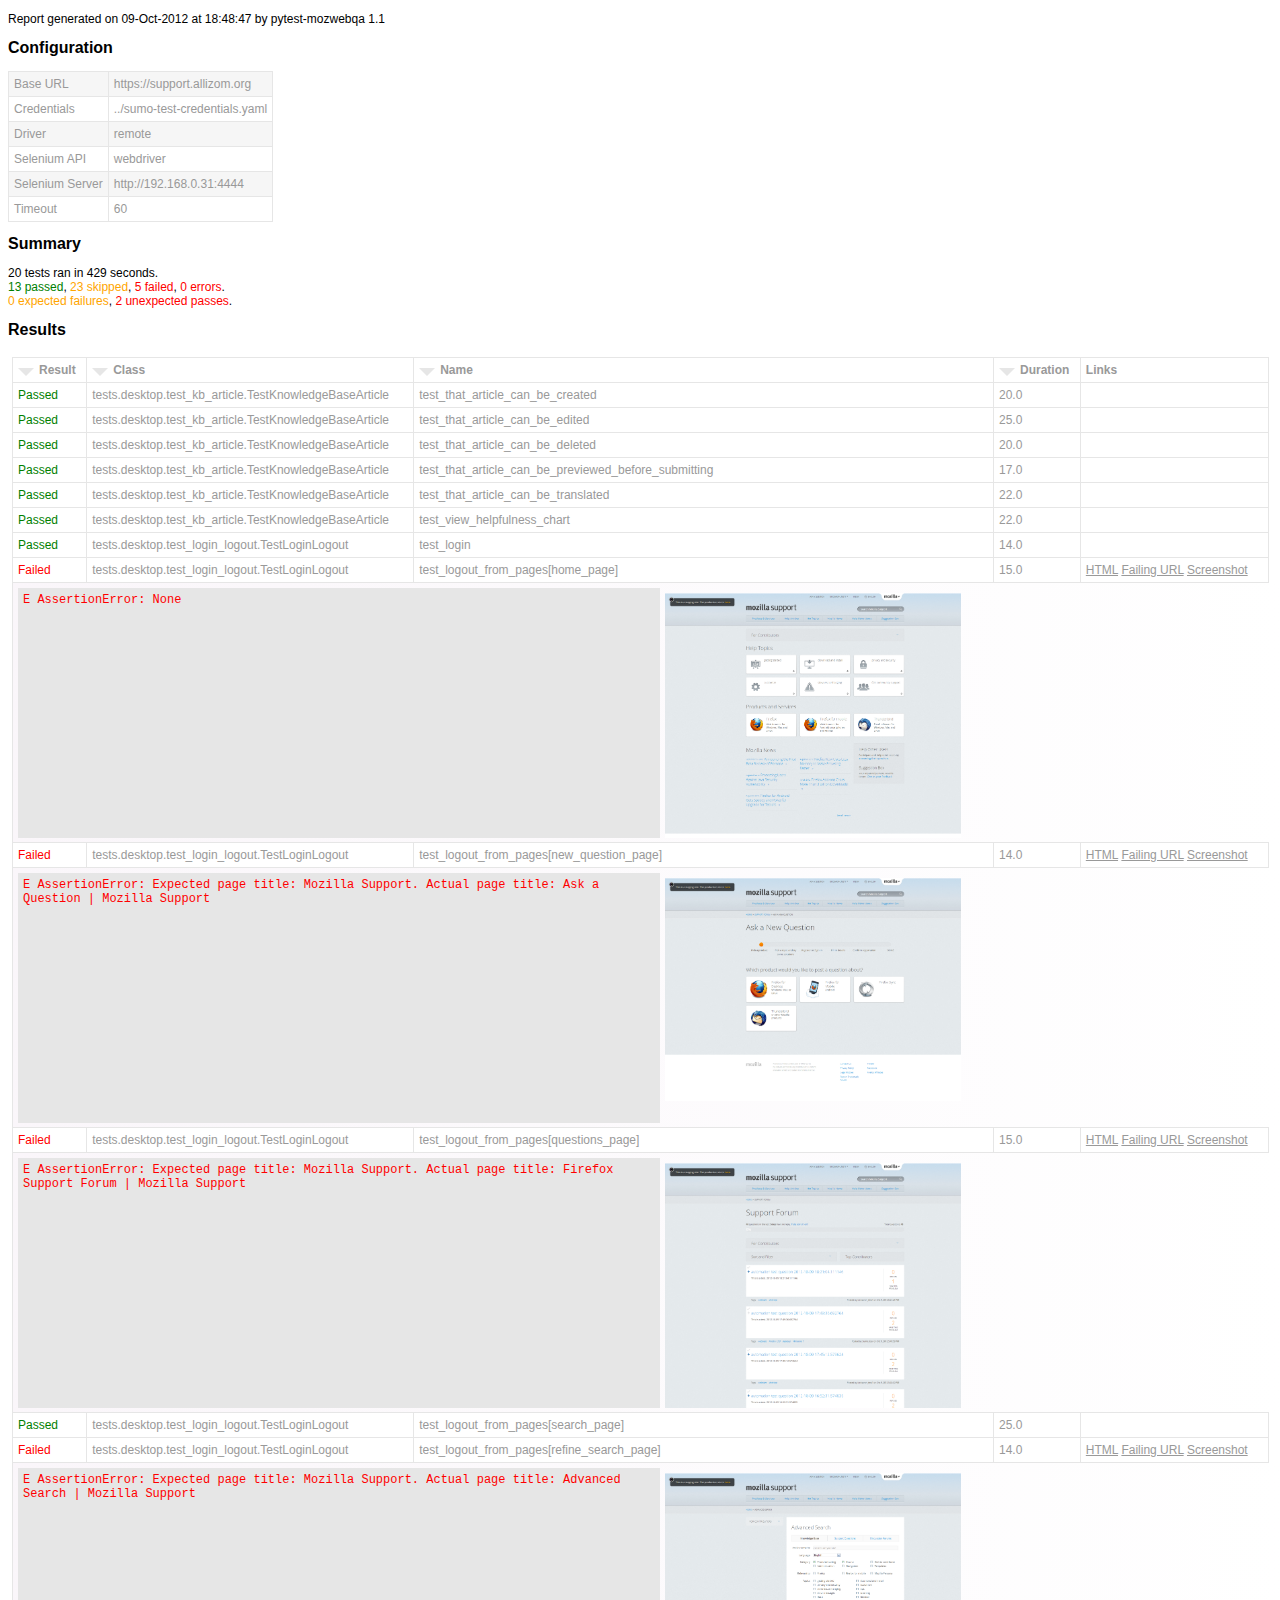
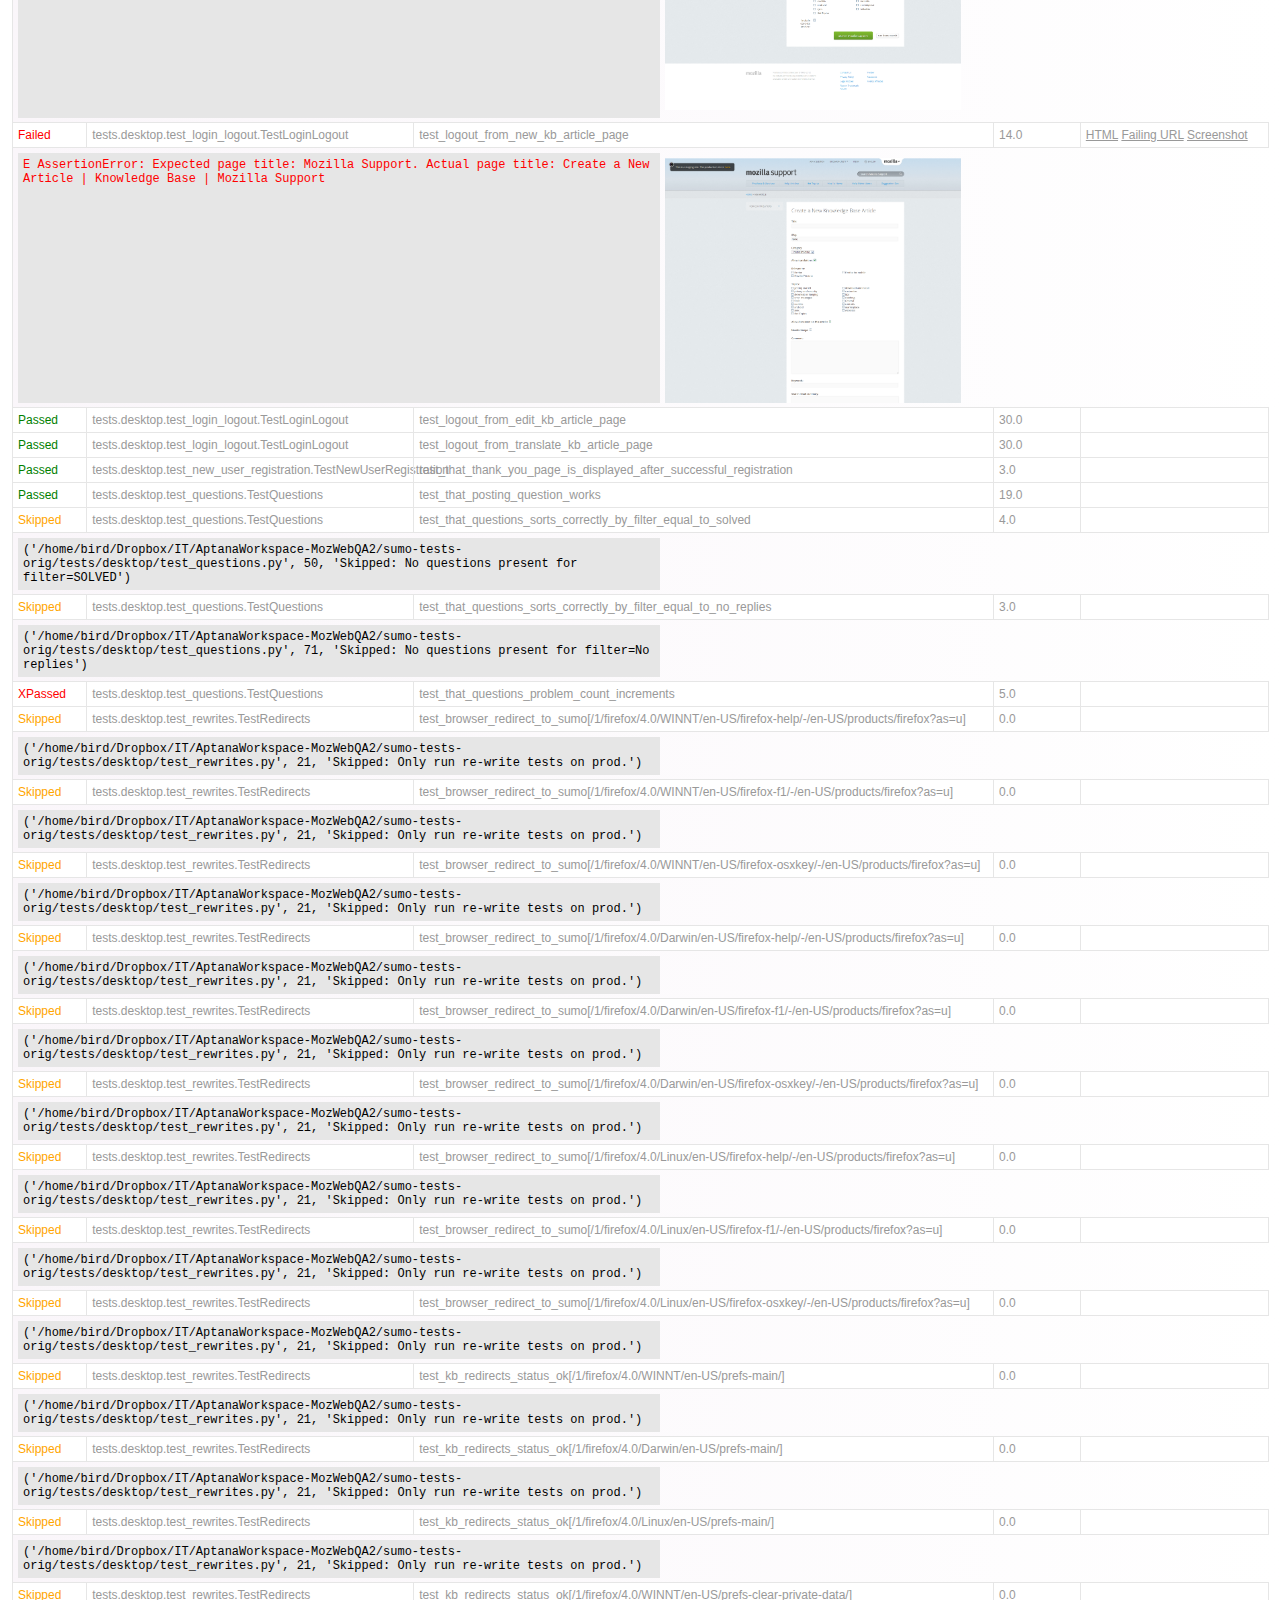
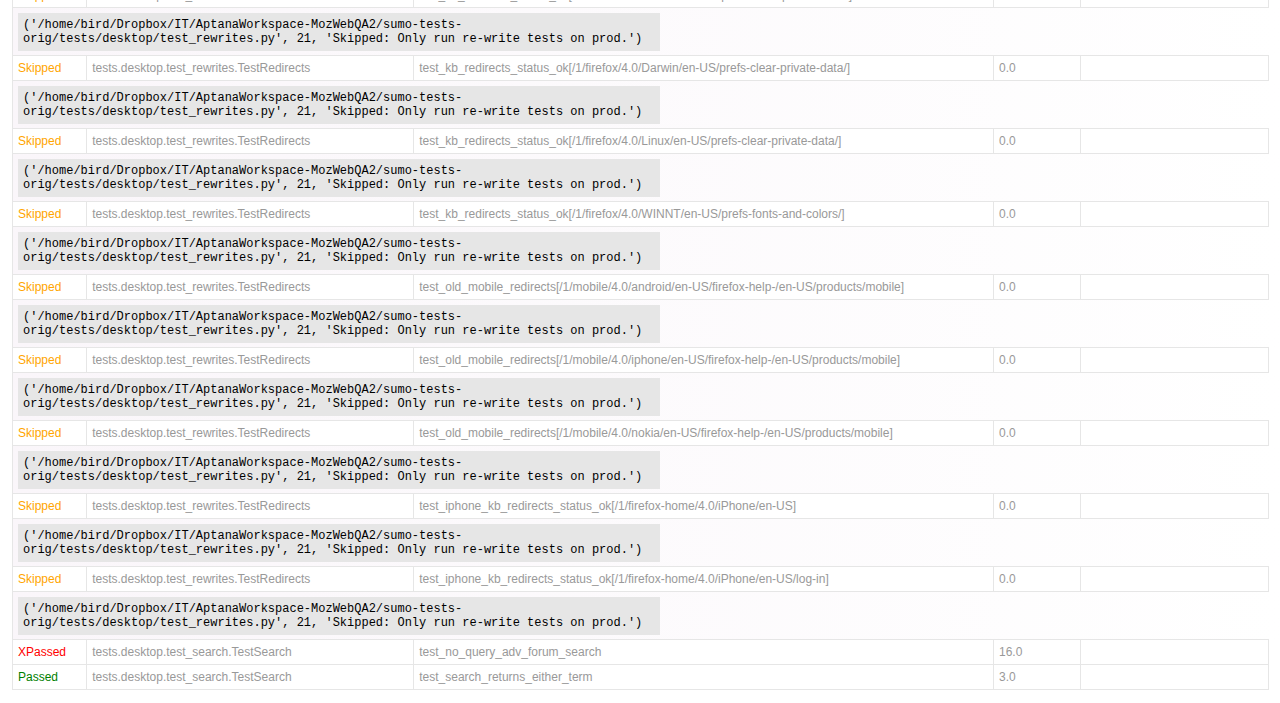
<file: issue_74/index.html>
<!DOCTYPE HTML PUBLIC "-//W3C//DTD HTML 4.01//EN" "http://www.w3.org/TR/html4/strict.dtd"><html>
  <head>
    <meta charset="utf-8"/>
    <title>Test Report</title>
    <link href="style.css" rel="stylesheet"/>
    <script src="jquery.js"></script>
    <script src="main.js"></script></head>
  <body>
    <p>Report generated on 09-Oct-2012 at 18:48:47 by pytest-mozwebqa 1.1</p>
    <h2>Configuration</h2>
    <table id="configuration">
      <tr>
        <td>Base URL</td>
        <td>https://support.allizom.org</td></tr>
      <tr>
        <td>Credentials</td>
        <td>../sumo-test-credentials.yaml</td></tr>
      <tr>
        <td>Driver</td>
        <td>remote</td></tr>
      <tr>
        <td>Selenium API</td>
        <td>webdriver</td></tr>
      <tr>
        <td>Selenium Server</td>
        <td>http://192.168.0.31:4444</td></tr>
      <tr>
        <td>Timeout</td>
        <td>60</td></tr></table>
    <h2>Summary</h2>
    <p>20 tests ran in 429 seconds.<br/><span class="passed">13 passed</span>, <span class="skipped">23 skipped</span>, <span class="failed">5 failed</span>, <span class="error">0 errors</span>.<br/><span class="skipped">0 expected failures</span>, <span class="failed">2 unexpected passes</span>.</p>
    <h2>Results</h2>
    <div id="results-table">
      <div id="results-table-head">
        <div class="cell col-result sortable">Result</div>
        <div class="cell col-class sortable">Class</div>
        <div class="cell col-name sortable">Name</div>
        <div class="cell col-duration sortable">Duration</div>
        <div class="cell col-links">Links</div></div>
      <div id="results-table-body">
        <div class="passed results-table-row">
          <div class="cell col-result">Passed</div>
          <div class="cell col-class">tests.desktop.test_kb_article.TestKnowledgeBaseArticle</div>
          <div class="cell col-name">test_that_article_can_be_created</div>
          <div class="cell col-duration">20.0</div>
          <div class="cell col-links">
            <p class="nolinks">.</p></div>
          <div class="debug"></div></div>
        <div class="passed results-table-row">
          <div class="cell col-result">Passed</div>
          <div class="cell col-class">tests.desktop.test_kb_article.TestKnowledgeBaseArticle</div>
          <div class="cell col-name">test_that_article_can_be_edited</div>
          <div class="cell col-duration">25.0</div>
          <div class="cell col-links">
            <p class="nolinks">.</p></div>
          <div class="debug"></div></div>
        <div class="passed results-table-row">
          <div class="cell col-result">Passed</div>
          <div class="cell col-class">tests.desktop.test_kb_article.TestKnowledgeBaseArticle</div>
          <div class="cell col-name">test_that_article_can_be_deleted</div>
          <div class="cell col-duration">20.0</div>
          <div class="cell col-links">
            <p class="nolinks">.</p></div>
          <div class="debug"></div></div>
        <div class="passed results-table-row">
          <div class="cell col-result">Passed</div>
          <div class="cell col-class">tests.desktop.test_kb_article.TestKnowledgeBaseArticle</div>
          <div class="cell col-name">test_that_article_can_be_previewed_before_submitting</div>
          <div class="cell col-duration">17.0</div>
          <div class="cell col-links">
            <p class="nolinks">.</p></div>
          <div class="debug"></div></div>
        <div class="passed results-table-row">
          <div class="cell col-result">Passed</div>
          <div class="cell col-class">tests.desktop.test_kb_article.TestKnowledgeBaseArticle</div>
          <div class="cell col-name">test_that_article_can_be_translated</div>
          <div class="cell col-duration">22.0</div>
          <div class="cell col-links">
            <p class="nolinks">.</p></div>
          <div class="debug"></div></div>
        <div class="passed results-table-row">
          <div class="cell col-result">Passed</div>
          <div class="cell col-class">tests.desktop.test_kb_article.TestKnowledgeBaseArticle</div>
          <div class="cell col-name">test_view_helpfulness_chart</div>
          <div class="cell col-duration">22.0</div>
          <div class="cell col-links">
            <p class="nolinks">.</p></div>
          <div class="debug"></div></div>
        <div class="passed results-table-row">
          <div class="cell col-result">Passed</div>
          <div class="cell col-class">tests.desktop.test_login_logout.TestLoginLogout</div>
          <div class="cell col-name">test_login</div>
          <div class="cell col-duration">14.0</div>
          <div class="cell col-links">
            <p class="nolinks">.</p></div>
          <div class="debug"></div></div>
        <div class="failed results-table-row">
          <div class="cell col-result">Failed</div>
          <div class="cell col-class">tests.desktop.test_login_logout.TestLoginLogout</div>
          <div class="cell col-name">test_logout_from_pages[home_page]</div>
          <div class="cell col-duration">15.0</div>
          <div class="cell col-links"><a href="debug/tests_desktop_test_login_logout_TestLoginLogout/test_logout_from_pages[home_page]/html.txt">HTML</a> <a href="https://support.allizom.org/en-US/home">Failing URL</a> <a href="debug/tests_desktop_test_login_logout_TestLoginLogout/test_logout_from_pages[home_page]/screenshot.png">Screenshot</a> </div>
          <div class="debug">
            <div class="log"><span class="error">E   AssertionError: None</span><br/></div>
            <div class="screenshot"><a href="debug/tests_desktop_test_login_logout_TestLoginLogout/test_logout_from_pages[home_page]/screenshot.png"><img src="debug/tests_desktop_test_login_logout_TestLoginLogout/test_logout_from_pages[home_page]/screenshot.png"/></a></div></div></div>
        <div class="failed results-table-row">
          <div class="cell col-result">Failed</div>
          <div class="cell col-class">tests.desktop.test_login_logout.TestLoginLogout</div>
          <div class="cell col-name">test_logout_from_pages[new_question_page]</div>
          <div class="cell col-duration">14.0</div>
          <div class="cell col-links"><a href="debug/tests_desktop_test_login_logout_TestLoginLogout/test_logout_from_pages[new_question_page]/html.txt">HTML</a> <a href="https://support.allizom.org/en-US/questions/new">Failing URL</a> <a href="debug/tests_desktop_test_login_logout_TestLoginLogout/test_logout_from_pages[new_question_page]/screenshot.png">Screenshot</a> </div>
          <div class="debug">
            <div class="log"><span class="error">E   AssertionError: Expected page title: Mozilla Support. Actual page title: Ask a Question | Mozilla Support</span><br/></div>
            <div class="screenshot"><a href="debug/tests_desktop_test_login_logout_TestLoginLogout/test_logout_from_pages[new_question_page]/screenshot.png"><img src="debug/tests_desktop_test_login_logout_TestLoginLogout/test_logout_from_pages[new_question_page]/screenshot.png"/></a></div></div></div>
        <div class="failed results-table-row">
          <div class="cell col-result">Failed</div>
          <div class="cell col-class">tests.desktop.test_login_logout.TestLoginLogout</div>
          <div class="cell col-name">test_logout_from_pages[questions_page]</div>
          <div class="cell col-duration">15.0</div>
          <div class="cell col-links"><a href="debug/tests_desktop_test_login_logout_TestLoginLogout/test_logout_from_pages[questions_page]/html.txt">HTML</a> <a href="https://support.allizom.org/en-US/questions">Failing URL</a> <a href="debug/tests_desktop_test_login_logout_TestLoginLogout/test_logout_from_pages[questions_page]/screenshot.png">Screenshot</a> </div>
          <div class="debug">
            <div class="log"><span class="error">E   AssertionError: Expected page title: Mozilla Support. Actual page title: Firefox Support Forum | Mozilla Support</span><br/></div>
            <div class="screenshot"><a href="debug/tests_desktop_test_login_logout_TestLoginLogout/test_logout_from_pages[questions_page]/screenshot.png"><img src="debug/tests_desktop_test_login_logout_TestLoginLogout/test_logout_from_pages[questions_page]/screenshot.png"/></a></div></div></div>
        <div class="passed results-table-row">
          <div class="cell col-result">Passed</div>
          <div class="cell col-class">tests.desktop.test_login_logout.TestLoginLogout</div>
          <div class="cell col-name">test_logout_from_pages[search_page]</div>
          <div class="cell col-duration">25.0</div>
          <div class="cell col-links">
            <p class="nolinks">.</p></div>
          <div class="debug"></div></div>
        <div class="failed results-table-row">
          <div class="cell col-result">Failed</div>
          <div class="cell col-class">tests.desktop.test_login_logout.TestLoginLogout</div>
          <div class="cell col-name">test_logout_from_pages[refine_search_page]</div>
          <div class="cell col-duration">14.0</div>
          <div class="cell col-links"><a href="debug/tests_desktop_test_login_logout_TestLoginLogout/test_logout_from_pages[refine_search_page]/html.txt">HTML</a> <a href="https://support.allizom.org/en-US/search?a=2">Failing URL</a> <a href="debug/tests_desktop_test_login_logout_TestLoginLogout/test_logout_from_pages[refine_search_page]/screenshot.png">Screenshot</a> </div>
          <div class="debug">
            <div class="log"><span class="error">E   AssertionError: Expected page title: Mozilla Support. Actual page title: Advanced Search | Mozilla Support</span><br/></div>
            <div class="screenshot"><a href="debug/tests_desktop_test_login_logout_TestLoginLogout/test_logout_from_pages[refine_search_page]/screenshot.png"><img src="debug/tests_desktop_test_login_logout_TestLoginLogout/test_logout_from_pages[refine_search_page]/screenshot.png"/></a></div></div></div>
        <div class="failed results-table-row">
          <div class="cell col-result">Failed</div>
          <div class="cell col-class">tests.desktop.test_login_logout.TestLoginLogout</div>
          <div class="cell col-name">test_logout_from_new_kb_article_page</div>
          <div class="cell col-duration">14.0</div>
          <div class="cell col-links"><a href="debug/tests_desktop_test_login_logout_TestLoginLogout/test_logout_from_new_kb_article_page/html.txt">HTML</a> <a href="https://support.allizom.org/en-US/kb/new">Failing URL</a> <a href="debug/tests_desktop_test_login_logout_TestLoginLogout/test_logout_from_new_kb_article_page/screenshot.png">Screenshot</a> </div>
          <div class="debug">
            <div class="log"><span class="error">E   AssertionError: Expected page title: Mozilla Support. Actual page title: Create a New Article | Knowledge Base | Mozilla Support</span><br/></div>
            <div class="screenshot"><a href="debug/tests_desktop_test_login_logout_TestLoginLogout/test_logout_from_new_kb_article_page/screenshot.png"><img src="debug/tests_desktop_test_login_logout_TestLoginLogout/test_logout_from_new_kb_article_page/screenshot.png"/></a></div></div></div>
        <div class="passed results-table-row">
          <div class="cell col-result">Passed</div>
          <div class="cell col-class">tests.desktop.test_login_logout.TestLoginLogout</div>
          <div class="cell col-name">test_logout_from_edit_kb_article_page</div>
          <div class="cell col-duration">30.0</div>
          <div class="cell col-links">
            <p class="nolinks">.</p></div>
          <div class="debug"></div></div>
        <div class="passed results-table-row">
          <div class="cell col-result">Passed</div>
          <div class="cell col-class">tests.desktop.test_login_logout.TestLoginLogout</div>
          <div class="cell col-name">test_logout_from_translate_kb_article_page</div>
          <div class="cell col-duration">30.0</div>
          <div class="cell col-links">
            <p class="nolinks">.</p></div>
          <div class="debug"></div></div>
        <div class="passed results-table-row">
          <div class="cell col-result">Passed</div>
          <div class="cell col-class">tests.desktop.test_new_user_registration.TestNewUserRegistration</div>
          <div class="cell col-name">test_that_thank_you_page_is_displayed_after_successful_registration</div>
          <div class="cell col-duration">3.0</div>
          <div class="cell col-links">
            <p class="nolinks">.</p></div>
          <div class="debug"></div></div>
        <div class="passed results-table-row">
          <div class="cell col-result">Passed</div>
          <div class="cell col-class">tests.desktop.test_questions.TestQuestions</div>
          <div class="cell col-name">test_that_posting_question_works</div>
          <div class="cell col-duration">19.0</div>
          <div class="cell col-links">
            <p class="nolinks">.</p></div>
          <div class="debug"></div></div>
        <div class="skipped results-table-row">
          <div class="cell col-result">Skipped</div>
          <div class="cell col-class">tests.desktop.test_questions.TestQuestions</div>
          <div class="cell col-name">test_that_questions_sorts_correctly_by_filter_equal_to_solved</div>
          <div class="cell col-duration">4.0</div>
          <div class="cell col-links">
            <p class="nolinks">.</p></div>
          <div class="debug">
            <div class="log">('/home/bird/Dropbox/IT/AptanaWorkspace-MozWebQA2/sumo-tests-orig/tests/desktop/test_questions.py', 50, 'Skipped: No questions present for filter=SOLVED')<br/></div></div></div>
        <div class="skipped results-table-row">
          <div class="cell col-result">Skipped</div>
          <div class="cell col-class">tests.desktop.test_questions.TestQuestions</div>
          <div class="cell col-name">test_that_questions_sorts_correctly_by_filter_equal_to_no_replies</div>
          <div class="cell col-duration">3.0</div>
          <div class="cell col-links">
            <p class="nolinks">.</p></div>
          <div class="debug">
            <div class="log">('/home/bird/Dropbox/IT/AptanaWorkspace-MozWebQA2/sumo-tests-orig/tests/desktop/test_questions.py', 71, 'Skipped: No questions present for filter=No replies')<br/></div></div></div>
        <div class="xpassed results-table-row">
          <div class="cell col-result">XPassed</div>
          <div class="cell col-class">tests.desktop.test_questions.TestQuestions</div>
          <div class="cell col-name">test_that_questions_problem_count_increments</div>
          <div class="cell col-duration">5.0</div>
          <div class="cell col-links">
            <p class="nolinks">.</p></div>
          <div class="debug"></div></div>
        <div class="skipped results-table-row">
          <div class="cell col-result">Skipped</div>
          <div class="cell col-class">tests.desktop.test_rewrites.TestRedirects</div>
          <div class="cell col-name">test_browser_redirect_to_sumo[/1/firefox/4.0/WINNT/en-US/firefox-help/-/en-US/products/firefox?as=u]</div>
          <div class="cell col-duration">0.0</div>
          <div class="cell col-links">
            <p class="nolinks">.</p></div>
          <div class="debug">
            <div class="log">('/home/bird/Dropbox/IT/AptanaWorkspace-MozWebQA2/sumo-tests-orig/tests/desktop/test_rewrites.py', 21, 'Skipped: Only run re-write tests on prod.')<br/></div></div></div>
        <div class="skipped results-table-row">
          <div class="cell col-result">Skipped</div>
          <div class="cell col-class">tests.desktop.test_rewrites.TestRedirects</div>
          <div class="cell col-name">test_browser_redirect_to_sumo[/1/firefox/4.0/WINNT/en-US/firefox-f1/-/en-US/products/firefox?as=u]</div>
          <div class="cell col-duration">0.0</div>
          <div class="cell col-links">
            <p class="nolinks">.</p></div>
          <div class="debug">
            <div class="log">('/home/bird/Dropbox/IT/AptanaWorkspace-MozWebQA2/sumo-tests-orig/tests/desktop/test_rewrites.py', 21, 'Skipped: Only run re-write tests on prod.')<br/></div></div></div>
        <div class="skipped results-table-row">
          <div class="cell col-result">Skipped</div>
          <div class="cell col-class">tests.desktop.test_rewrites.TestRedirects</div>
          <div class="cell col-name">test_browser_redirect_to_sumo[/1/firefox/4.0/WINNT/en-US/firefox-osxkey/-/en-US/products/firefox?as=u]</div>
          <div class="cell col-duration">0.0</div>
          <div class="cell col-links">
            <p class="nolinks">.</p></div>
          <div class="debug">
            <div class="log">('/home/bird/Dropbox/IT/AptanaWorkspace-MozWebQA2/sumo-tests-orig/tests/desktop/test_rewrites.py', 21, 'Skipped: Only run re-write tests on prod.')<br/></div></div></div>
        <div class="skipped results-table-row">
          <div class="cell col-result">Skipped</div>
          <div class="cell col-class">tests.desktop.test_rewrites.TestRedirects</div>
          <div class="cell col-name">test_browser_redirect_to_sumo[/1/firefox/4.0/Darwin/en-US/firefox-help/-/en-US/products/firefox?as=u]</div>
          <div class="cell col-duration">0.0</div>
          <div class="cell col-links">
            <p class="nolinks">.</p></div>
          <div class="debug">
            <div class="log">('/home/bird/Dropbox/IT/AptanaWorkspace-MozWebQA2/sumo-tests-orig/tests/desktop/test_rewrites.py', 21, 'Skipped: Only run re-write tests on prod.')<br/></div></div></div>
        <div class="skipped results-table-row">
          <div class="cell col-result">Skipped</div>
          <div class="cell col-class">tests.desktop.test_rewrites.TestRedirects</div>
          <div class="cell col-name">test_browser_redirect_to_sumo[/1/firefox/4.0/Darwin/en-US/firefox-f1/-/en-US/products/firefox?as=u]</div>
          <div class="cell col-duration">0.0</div>
          <div class="cell col-links">
            <p class="nolinks">.</p></div>
          <div class="debug">
            <div class="log">('/home/bird/Dropbox/IT/AptanaWorkspace-MozWebQA2/sumo-tests-orig/tests/desktop/test_rewrites.py', 21, 'Skipped: Only run re-write tests on prod.')<br/></div></div></div>
        <div class="skipped results-table-row">
          <div class="cell col-result">Skipped</div>
          <div class="cell col-class">tests.desktop.test_rewrites.TestRedirects</div>
          <div class="cell col-name">test_browser_redirect_to_sumo[/1/firefox/4.0/Darwin/en-US/firefox-osxkey/-/en-US/products/firefox?as=u]</div>
          <div class="cell col-duration">0.0</div>
          <div class="cell col-links">
            <p class="nolinks">.</p></div>
          <div class="debug">
            <div class="log">('/home/bird/Dropbox/IT/AptanaWorkspace-MozWebQA2/sumo-tests-orig/tests/desktop/test_rewrites.py', 21, 'Skipped: Only run re-write tests on prod.')<br/></div></div></div>
        <div class="skipped results-table-row">
          <div class="cell col-result">Skipped</div>
          <div class="cell col-class">tests.desktop.test_rewrites.TestRedirects</div>
          <div class="cell col-name">test_browser_redirect_to_sumo[/1/firefox/4.0/Linux/en-US/firefox-help/-/en-US/products/firefox?as=u]</div>
          <div class="cell col-duration">0.0</div>
          <div class="cell col-links">
            <p class="nolinks">.</p></div>
          <div class="debug">
            <div class="log">('/home/bird/Dropbox/IT/AptanaWorkspace-MozWebQA2/sumo-tests-orig/tests/desktop/test_rewrites.py', 21, 'Skipped: Only run re-write tests on prod.')<br/></div></div></div>
        <div class="skipped results-table-row">
          <div class="cell col-result">Skipped</div>
          <div class="cell col-class">tests.desktop.test_rewrites.TestRedirects</div>
          <div class="cell col-name">test_browser_redirect_to_sumo[/1/firefox/4.0/Linux/en-US/firefox-f1/-/en-US/products/firefox?as=u]</div>
          <div class="cell col-duration">0.0</div>
          <div class="cell col-links">
            <p class="nolinks">.</p></div>
          <div class="debug">
            <div class="log">('/home/bird/Dropbox/IT/AptanaWorkspace-MozWebQA2/sumo-tests-orig/tests/desktop/test_rewrites.py', 21, 'Skipped: Only run re-write tests on prod.')<br/></div></div></div>
        <div class="skipped results-table-row">
          <div class="cell col-result">Skipped</div>
          <div class="cell col-class">tests.desktop.test_rewrites.TestRedirects</div>
          <div class="cell col-name">test_browser_redirect_to_sumo[/1/firefox/4.0/Linux/en-US/firefox-osxkey/-/en-US/products/firefox?as=u]</div>
          <div class="cell col-duration">0.0</div>
          <div class="cell col-links">
            <p class="nolinks">.</p></div>
          <div class="debug">
            <div class="log">('/home/bird/Dropbox/IT/AptanaWorkspace-MozWebQA2/sumo-tests-orig/tests/desktop/test_rewrites.py', 21, 'Skipped: Only run re-write tests on prod.')<br/></div></div></div>
        <div class="skipped results-table-row">
          <div class="cell col-result">Skipped</div>
          <div class="cell col-class">tests.desktop.test_rewrites.TestRedirects</div>
          <div class="cell col-name">test_kb_redirects_status_ok[/1/firefox/4.0/WINNT/en-US/prefs-main/]</div>
          <div class="cell col-duration">0.0</div>
          <div class="cell col-links">
            <p class="nolinks">.</p></div>
          <div class="debug">
            <div class="log">('/home/bird/Dropbox/IT/AptanaWorkspace-MozWebQA2/sumo-tests-orig/tests/desktop/test_rewrites.py', 21, 'Skipped: Only run re-write tests on prod.')<br/></div></div></div>
        <div class="skipped results-table-row">
          <div class="cell col-result">Skipped</div>
          <div class="cell col-class">tests.desktop.test_rewrites.TestRedirects</div>
          <div class="cell col-name">test_kb_redirects_status_ok[/1/firefox/4.0/Darwin/en-US/prefs-main/]</div>
          <div class="cell col-duration">0.0</div>
          <div class="cell col-links">
            <p class="nolinks">.</p></div>
          <div class="debug">
            <div class="log">('/home/bird/Dropbox/IT/AptanaWorkspace-MozWebQA2/sumo-tests-orig/tests/desktop/test_rewrites.py', 21, 'Skipped: Only run re-write tests on prod.')<br/></div></div></div>
        <div class="skipped results-table-row">
          <div class="cell col-result">Skipped</div>
          <div class="cell col-class">tests.desktop.test_rewrites.TestRedirects</div>
          <div class="cell col-name">test_kb_redirects_status_ok[/1/firefox/4.0/Linux/en-US/prefs-main/]</div>
          <div class="cell col-duration">0.0</div>
          <div class="cell col-links">
            <p class="nolinks">.</p></div>
          <div class="debug">
            <div class="log">('/home/bird/Dropbox/IT/AptanaWorkspace-MozWebQA2/sumo-tests-orig/tests/desktop/test_rewrites.py', 21, 'Skipped: Only run re-write tests on prod.')<br/></div></div></div>
        <div class="skipped results-table-row">
          <div class="cell col-result">Skipped</div>
          <div class="cell col-class">tests.desktop.test_rewrites.TestRedirects</div>
          <div class="cell col-name">test_kb_redirects_status_ok[/1/firefox/4.0/WINNT/en-US/prefs-clear-private-data/]</div>
          <div class="cell col-duration">0.0</div>
          <div class="cell col-links">
            <p class="nolinks">.</p></div>
          <div class="debug">
            <div class="log">('/home/bird/Dropbox/IT/AptanaWorkspace-MozWebQA2/sumo-tests-orig/tests/desktop/test_rewrites.py', 21, 'Skipped: Only run re-write tests on prod.')<br/></div></div></div>
        <div class="skipped results-table-row">
          <div class="cell col-result">Skipped</div>
          <div class="cell col-class">tests.desktop.test_rewrites.TestRedirects</div>
          <div class="cell col-name">test_kb_redirects_status_ok[/1/firefox/4.0/Darwin/en-US/prefs-clear-private-data/]</div>
          <div class="cell col-duration">0.0</div>
          <div class="cell col-links">
            <p class="nolinks">.</p></div>
          <div class="debug">
            <div class="log">('/home/bird/Dropbox/IT/AptanaWorkspace-MozWebQA2/sumo-tests-orig/tests/desktop/test_rewrites.py', 21, 'Skipped: Only run re-write tests on prod.')<br/></div></div></div>
        <div class="skipped results-table-row">
          <div class="cell col-result">Skipped</div>
          <div class="cell col-class">tests.desktop.test_rewrites.TestRedirects</div>
          <div class="cell col-name">test_kb_redirects_status_ok[/1/firefox/4.0/Linux/en-US/prefs-clear-private-data/]</div>
          <div class="cell col-duration">0.0</div>
          <div class="cell col-links">
            <p class="nolinks">.</p></div>
          <div class="debug">
            <div class="log">('/home/bird/Dropbox/IT/AptanaWorkspace-MozWebQA2/sumo-tests-orig/tests/desktop/test_rewrites.py', 21, 'Skipped: Only run re-write tests on prod.')<br/></div></div></div>
        <div class="skipped results-table-row">
          <div class="cell col-result">Skipped</div>
          <div class="cell col-class">tests.desktop.test_rewrites.TestRedirects</div>
          <div class="cell col-name">test_kb_redirects_status_ok[/1/firefox/4.0/WINNT/en-US/prefs-fonts-and-colors/]</div>
          <div class="cell col-duration">0.0</div>
          <div class="cell col-links">
            <p class="nolinks">.</p></div>
          <div class="debug">
            <div class="log">('/home/bird/Dropbox/IT/AptanaWorkspace-MozWebQA2/sumo-tests-orig/tests/desktop/test_rewrites.py', 21, 'Skipped: Only run re-write tests on prod.')<br/></div></div></div>
        <div class="skipped results-table-row">
          <div class="cell col-result">Skipped</div>
          <div class="cell col-class">tests.desktop.test_rewrites.TestRedirects</div>
          <div class="cell col-name">test_old_mobile_redirects[/1/mobile/4.0/android/en-US/firefox-help-/en-US/products/mobile]</div>
          <div class="cell col-duration">0.0</div>
          <div class="cell col-links">
            <p class="nolinks">.</p></div>
          <div class="debug">
            <div class="log">('/home/bird/Dropbox/IT/AptanaWorkspace-MozWebQA2/sumo-tests-orig/tests/desktop/test_rewrites.py', 21, 'Skipped: Only run re-write tests on prod.')<br/></div></div></div>
        <div class="skipped results-table-row">
          <div class="cell col-result">Skipped</div>
          <div class="cell col-class">tests.desktop.test_rewrites.TestRedirects</div>
          <div class="cell col-name">test_old_mobile_redirects[/1/mobile/4.0/iphone/en-US/firefox-help-/en-US/products/mobile]</div>
          <div class="cell col-duration">0.0</div>
          <div class="cell col-links">
            <p class="nolinks">.</p></div>
          <div class="debug">
            <div class="log">('/home/bird/Dropbox/IT/AptanaWorkspace-MozWebQA2/sumo-tests-orig/tests/desktop/test_rewrites.py', 21, 'Skipped: Only run re-write tests on prod.')<br/></div></div></div>
        <div class="skipped results-table-row">
          <div class="cell col-result">Skipped</div>
          <div class="cell col-class">tests.desktop.test_rewrites.TestRedirects</div>
          <div class="cell col-name">test_old_mobile_redirects[/1/mobile/4.0/nokia/en-US/firefox-help-/en-US/products/mobile]</div>
          <div class="cell col-duration">0.0</div>
          <div class="cell col-links">
            <p class="nolinks">.</p></div>
          <div class="debug">
            <div class="log">('/home/bird/Dropbox/IT/AptanaWorkspace-MozWebQA2/sumo-tests-orig/tests/desktop/test_rewrites.py', 21, 'Skipped: Only run re-write tests on prod.')<br/></div></div></div>
        <div class="skipped results-table-row">
          <div class="cell col-result">Skipped</div>
          <div class="cell col-class">tests.desktop.test_rewrites.TestRedirects</div>
          <div class="cell col-name">test_iphone_kb_redirects_status_ok[/1/firefox-home/4.0/iPhone/en-US]</div>
          <div class="cell col-duration">0.0</div>
          <div class="cell col-links">
            <p class="nolinks">.</p></div>
          <div class="debug">
            <div class="log">('/home/bird/Dropbox/IT/AptanaWorkspace-MozWebQA2/sumo-tests-orig/tests/desktop/test_rewrites.py', 21, 'Skipped: Only run re-write tests on prod.')<br/></div></div></div>
        <div class="skipped results-table-row">
          <div class="cell col-result">Skipped</div>
          <div class="cell col-class">tests.desktop.test_rewrites.TestRedirects</div>
          <div class="cell col-name">test_iphone_kb_redirects_status_ok[/1/firefox-home/4.0/iPhone/en-US/log-in]</div>
          <div class="cell col-duration">0.0</div>
          <div class="cell col-links">
            <p class="nolinks">.</p></div>
          <div class="debug">
            <div class="log">('/home/bird/Dropbox/IT/AptanaWorkspace-MozWebQA2/sumo-tests-orig/tests/desktop/test_rewrites.py', 21, 'Skipped: Only run re-write tests on prod.')<br/></div></div></div>
        <div class="xpassed results-table-row">
          <div class="cell col-result">XPassed</div>
          <div class="cell col-class">tests.desktop.test_search.TestSearch</div>
          <div class="cell col-name">test_no_query_adv_forum_search</div>
          <div class="cell col-duration">16.0</div>
          <div class="cell col-links">
            <p class="nolinks">.</p></div>
          <div class="debug"></div></div>
        <div class="passed results-table-row">
          <div class="cell col-result">Passed</div>
          <div class="cell col-class">tests.desktop.test_search.TestSearch</div>
          <div class="cell col-name">test_search_returns_either_term</div>
          <div class="cell col-duration">3.0</div>
          <div class="cell col-links">
            <p class="nolinks">.</p></div>
          <div class="debug"></div></div></div></div></body></html>
</file>
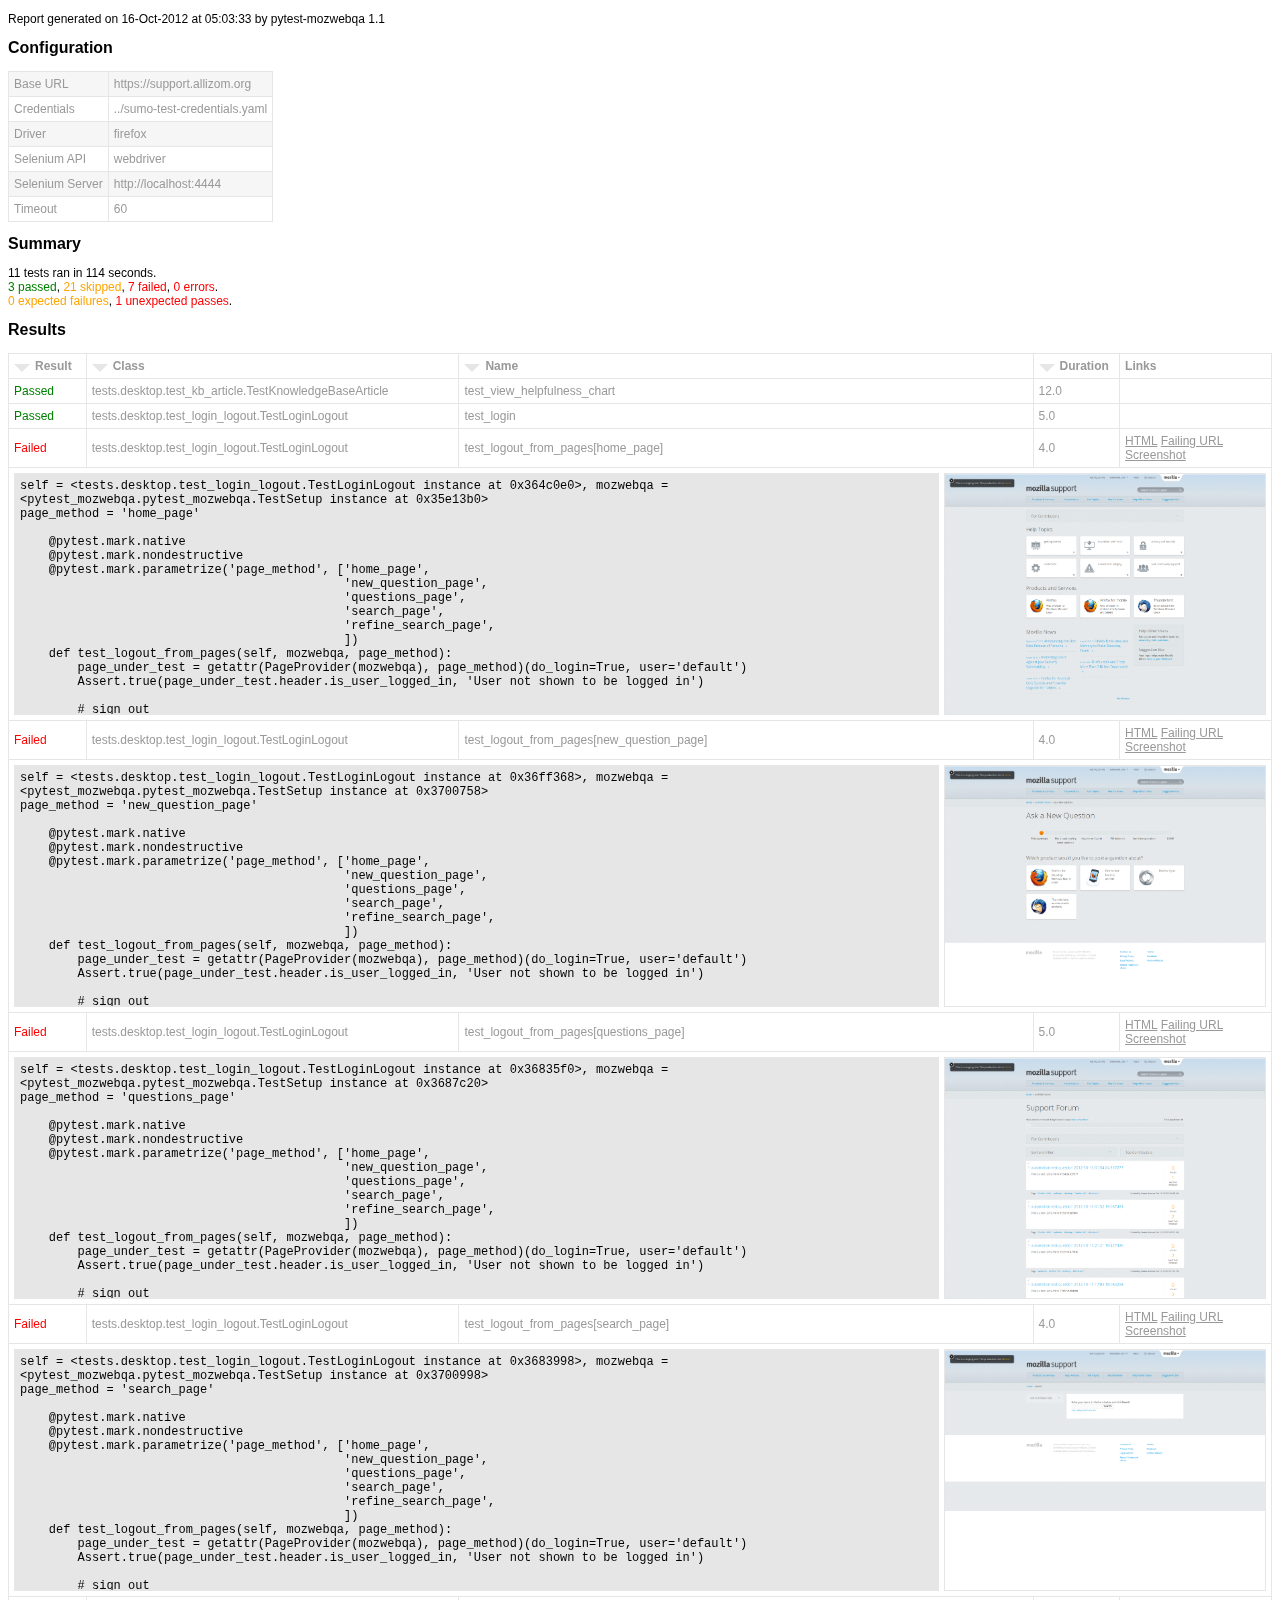
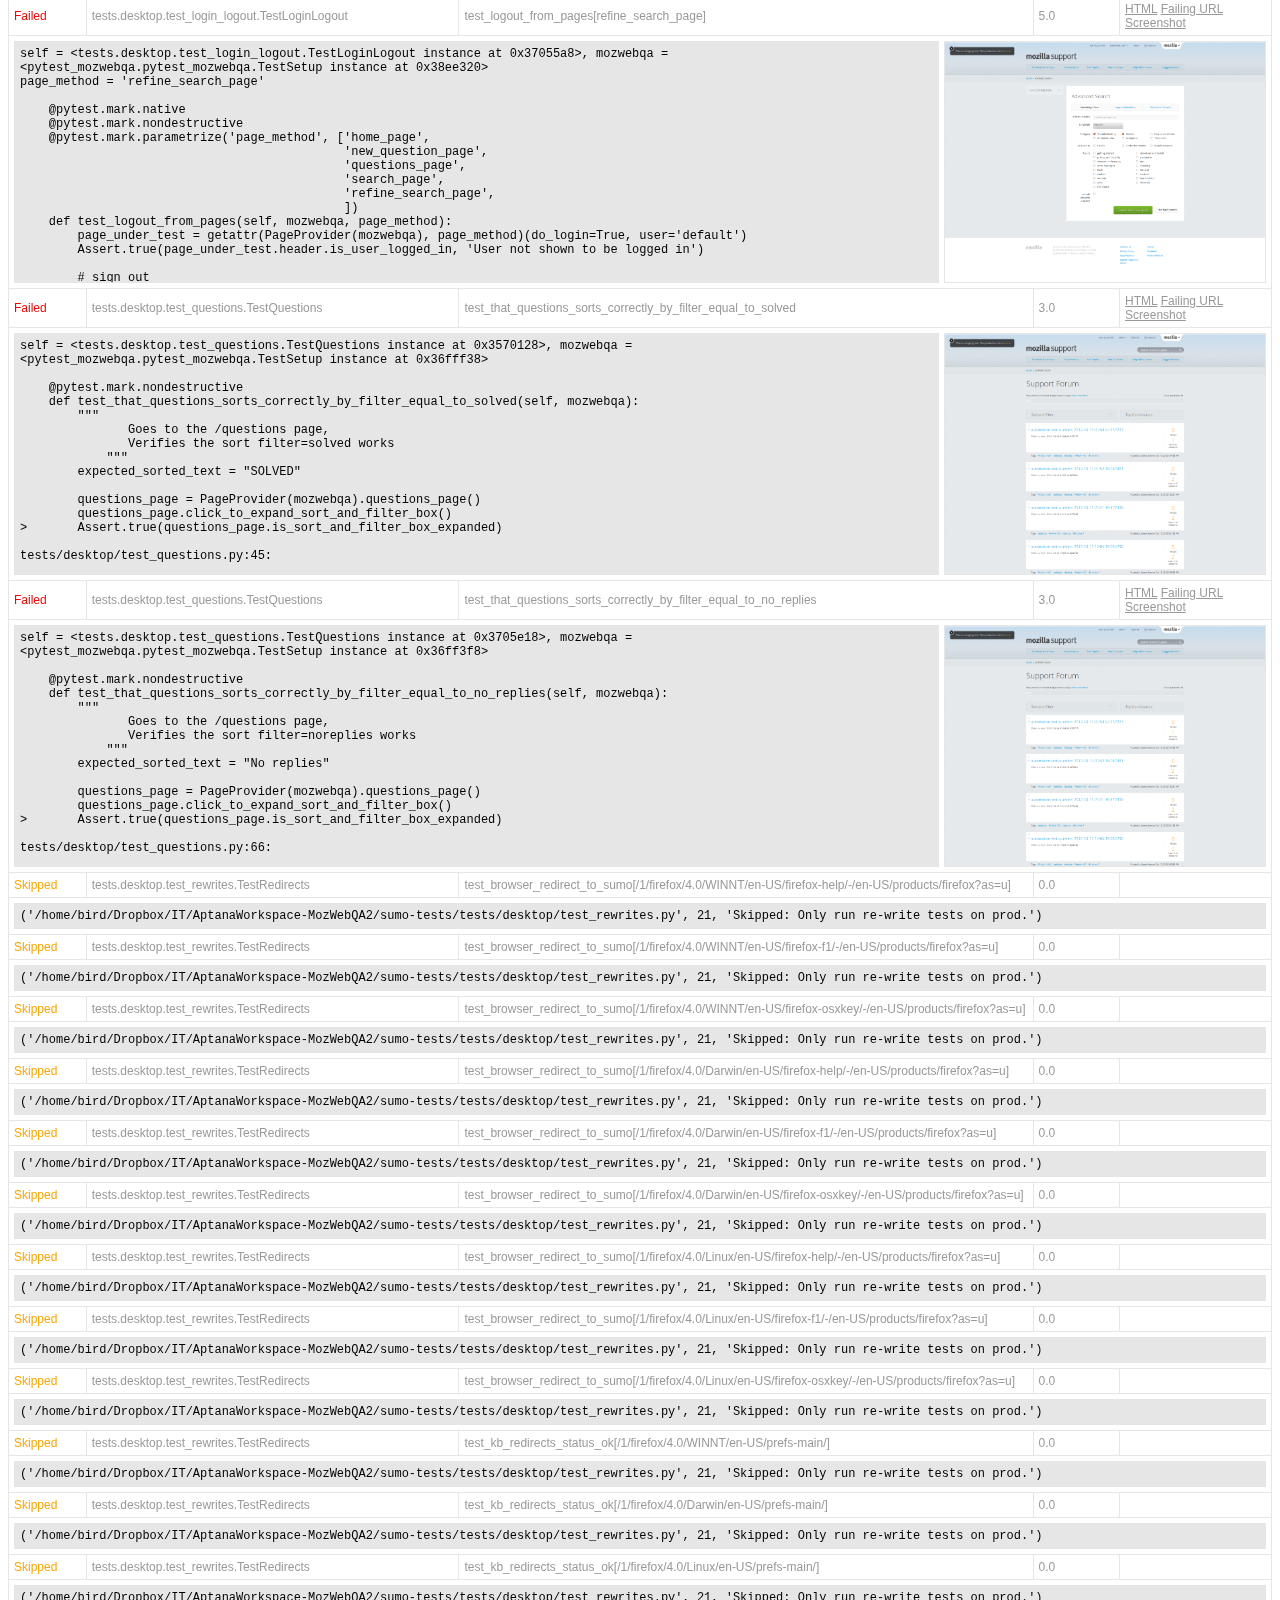
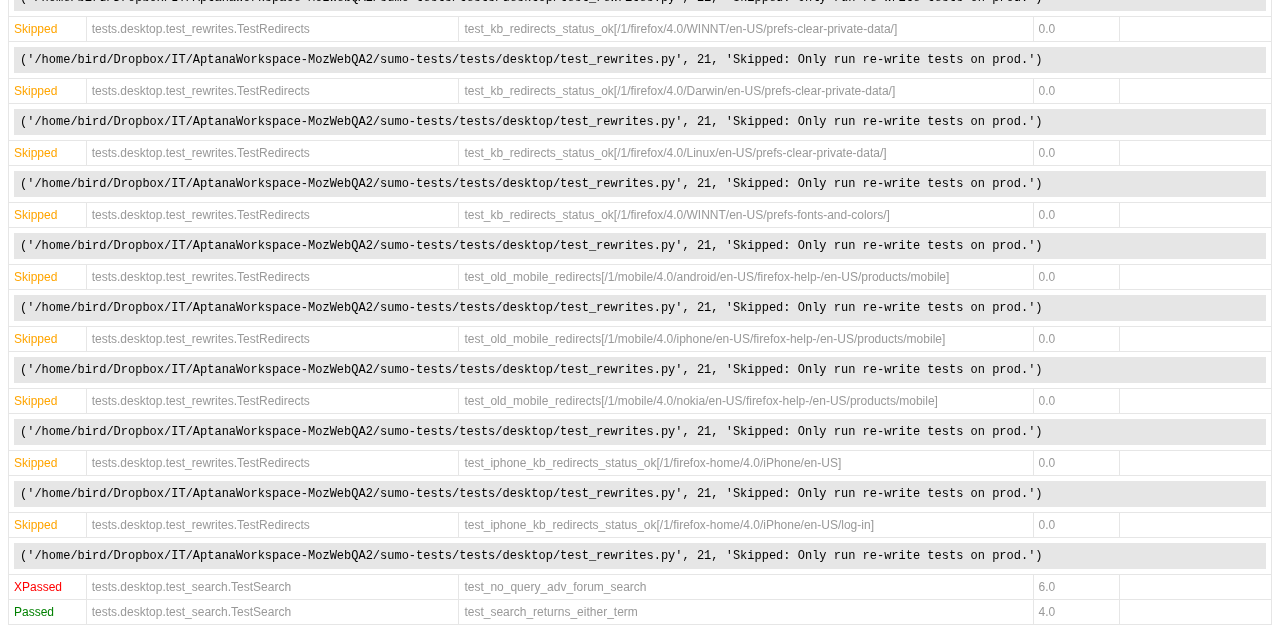
<file: issue_74_original_formatting/index.html>
<!DOCTYPE HTML PUBLIC "-//W3C//DTD HTML 4.01//EN" "http://www.w3.org/TR/html4/strict.dtd"><html>
  <head>
    <meta charset="utf-8"/>
    <title>Test Report</title>
    <link href="style.css" rel="stylesheet"/>
    <script src="jquery.js"></script>
    <script src="main.js"></script></head>
  <body>
    <p>Report generated on 16-Oct-2012 at 05:03:33 by pytest-mozwebqa 1.1</p>
    <h2>Configuration</h2>
    <table id="configuration">
      <tr>
        <td>Base URL</td>
        <td>https://support.allizom.org</td></tr>
      <tr>
        <td>Credentials</td>
        <td>../sumo-test-credentials.yaml</td></tr>
      <tr>
        <td>Driver</td>
        <td>firefox</td></tr>
      <tr>
        <td>Selenium API</td>
        <td>webdriver</td></tr>
      <tr>
        <td>Selenium Server</td>
        <td>http://localhost:4444</td></tr>
      <tr>
        <td>Timeout</td>
        <td>60</td></tr></table>
    <h2>Summary</h2>
    <p>11 tests ran in 114 seconds.<br/><span class="passed">3 passed</span>, <span class="skipped">21 skipped</span>, <span class="failed">7 failed</span>, <span class="error">0 errors</span>.<br/><span class="skipped">0 expected failures</span>, <span class="failed">1 unexpected passes</span>.</p>
    <h2>Results</h2>
    <table id="results-table">
      <thead id="results-table-head">
        <tr>
          <th class="sortable" col="result">Result</th>
          <th class="sortable" col="class">Class</th>
          <th class="sortable" col="name">Name</th>
          <th class="sortable numeric" col="duration">Duration</th>
          <th>Links</th></tr></thead>
      <tbody id="results-table-body">
        <tr class="passed results-table-row">
          <td class="col-result">Passed</td>
          <td class="col-class">tests.desktop.test_kb_article.TestKnowledgeBaseArticle</td>
          <td class="col-name">test_view_helpfulness_chart</td>
          <td class="col-duration">12.0</td>
          <td class="col-links"></td>
          <td class="debug"></td></tr>
        <tr class="passed results-table-row">
          <td class="col-result">Passed</td>
          <td class="col-class">tests.desktop.test_login_logout.TestLoginLogout</td>
          <td class="col-name">test_login</td>
          <td class="col-duration">5.0</td>
          <td class="col-links"></td>
          <td class="debug"></td></tr>
        <tr class="failed results-table-row">
          <td class="col-result">Failed</td>
          <td class="col-class">tests.desktop.test_login_logout.TestLoginLogout</td>
          <td class="col-name">test_logout_from_pages[home_page]</td>
          <td class="col-duration">4.0</td>
          <td class="col-links"><a href="debug/tests_desktop_test_login_logout_TestLoginLogout/test_logout_from_pages[home_page]/html.txt">HTML</a> <a href="https://support.allizom.org/en-US/home">Failing URL</a> <a href="debug/tests_desktop_test_login_logout_TestLoginLogout/test_logout_from_pages[home_page]/screenshot.png">Screenshot</a> </td>
          <td class="debug">
            <div class="screenshot"><a href="debug/tests_desktop_test_login_logout_TestLoginLogout/test_logout_from_pages[home_page]/screenshot.png"><img src="debug/tests_desktop_test_login_logout_TestLoginLogout/test_logout_from_pages[home_page]/screenshot.png"/></a></div>
            <div class="log">self = &lt;tests.desktop.test_login_logout.TestLoginLogout instance at 0x364c0e0&gt;, mozwebqa = &lt;pytest_mozwebqa.pytest_mozwebqa.TestSetup instance at 0x35e13b0&gt;<br/>page_method = 'home_page'<br/><br/>    @pytest.mark.native<br/>    @pytest.mark.nondestructive<br/>    @pytest.mark.parametrize('page_method', ['home_page',<br/>                                             'new_question_page',<br/>                                             'questions_page',<br/>                                             'search_page',<br/>                                             'refine_search_page',<br/>                                             ])<br/>    def test_logout_from_pages(self, mozwebqa, page_method):<br/>        page_under_test = getattr(PageProvider(mozwebqa), page_method)(do_login=True, user='default')<br/>        Assert.true(page_under_test.header.is_user_logged_in, 'User not shown to be logged in')<br/>    <br/>        # sign out<br/>        signed_in_element = page_under_test.header.get_logged_in_element()<br/>&gt;       home_page = page_under_test.sign_out()<br/><br/>tests/desktop/test_login_logout.py:71: <br/>_ _ _ _ _ _ _ _ _ _ _ _ _ _ _ _ _ _ _ _ _ _ _ _ _ _ _ _ _ _ _ _ _ _ _ _ _ _ _ _ <br/><br/>self = &lt;pages.desktop.support_home_page.SupportHomePage object at 0x3652f50&gt;<br/><br/>    def sign_out(self):<br/>&gt;       self.header.click_logout()<br/><br/>pages/desktop/base.py:23: <br/>_ _ _ _ _ _ _ _ _ _ _ _ _ _ _ _ _ _ _ _ _ _ _ _ _ _ _ _ _ _ _ _ _ _ _ _ _ _ _ _ <br/><br/>self = &lt;pages.desktop.base.HeaderRegion object at 0x33e2b90&gt;<br/><br/>    def click_logout(self):<br/>        ActionChains(self.selenium).move_to_element(<br/>                self.selenium.find_element(*self._account_dropdown_locator)<br/>            ).move_to_element(<br/>&gt;               self.selenium.find_element(*self._logout_locator)<br/><br/>pages/desktop/base.py:65: <br/>_ _ _ _ _ _ _ _ _ _ _ _ _ _ _ _ _ _ _ _ _ _ _ _ _ _ _ _ _ _ _ _ _ _ _ _ _ _ _ _ <br/><br/>self = &lt;selenium.webdriver.common.action_chains.ActionChains object at 0x36523d0&gt;<br/><br/>    def perform(self):<br/>        """<br/>            Performs all stored actions.<br/>            """<br/>        for action in self._actions:<br/>&gt;           action()<br/><br/>/usr/local/lib/python2.7/dist-packages/selenium-2.25.0-py2.7.egg/selenium/webdriver/common/action_chains.py:44: <br/>_ _ _ _ _ _ _ _ _ _ _ _ _ _ _ _ _ _ _ _ _ _ _ _ _ _ _ _ _ _ _ _ _ _ _ _ _ _ _ _ <br/><br/>    self._actions.append(lambda:<br/>&gt;       self._driver.execute(Command.CLICK, {'button': 0}))<br/><br/>/usr/local/lib/python2.7/dist-packages/selenium-2.25.0-py2.7.egg/selenium/webdriver/common/action_chains.py:56: <br/>_ _ _ _ _ _ _ _ _ _ _ _ _ _ _ _ _ _ _ _ _ _ _ _ _ _ _ _ _ _ _ _ _ _ _ _ _ _ _ _ <br/><br/>self = &lt;selenium.webdriver.firefox.webdriver.WebDriver object at 0x3658950&gt;, driver_command = 'mouseClick'<br/>params = {'button': 0, 'sessionId': u'1aa5f94d-8aec-48c4-90c2-0d9860a9c550'}<br/><br/>    def execute(self, driver_command, params=None):<br/>        """<br/>            Sends a command to be executed by a command.CommandExecutor.<br/>    <br/>            :Args:<br/>             - driver_command: The name of the command to execute as a string.<br/>             - params: A dictionary of named parameters to send with the command.<br/>    <br/>            :Returns:<br/>              The command's JSON response loaded into a dictionary object.<br/>            """<br/>        if not params:<br/>            params = {'sessionId': self.session_id}<br/>        elif 'sessionId' not in params:<br/>            params['sessionId'] = self.session_id<br/>    <br/>        params = self._wrap_value(params)<br/>        response = self.command_executor.execute(driver_command, params)<br/>        if response:<br/>&gt;           self.error_handler.check_response(response)<br/><br/>/usr/local/lib/python2.7/dist-packages/selenium-2.25.0-py2.7.egg/selenium/webdriver/remote/webdriver.py:156: <br/>_ _ _ _ _ _ _ _ _ _ _ _ _ _ _ _ _ _ _ _ _ _ _ _ _ _ _ _ _ _ _ _ _ _ _ _ _ _ _ _ <br/><br/>self = &lt;selenium.webdriver.remote.errorhandler.ErrorHandler object at 0x3652450&gt;<br/>response = {u'name': u'mouseClick', u'sessionId': u'1aa5f94d-8aec-48c4-90c2-0d9860a9c550', u'status': 11, u'value': {u'message': u'Element is not currently visible and so may not be interacted with'}}<br/><br/>    def check_response(self, response):<br/>        """<br/>            Checks that a JSON response from the WebDriver does not have an error.<br/>    <br/>            :Args:<br/>             - response - The JSON response from the WebDriver server as a dictionary<br/>               object.<br/>    <br/>            :Raises: If the response contains an error message.<br/>            """<br/>        status = response['status']<br/>        if status == ErrorCode.SUCCESS:<br/>            return<br/>        exception_class = ErrorInResponseException<br/>        if status == ErrorCode.NO_SUCH_ELEMENT:<br/>            exception_class = NoSuchElementException<br/>        elif status == ErrorCode.NO_SUCH_FRAME:<br/>            exception_class = NoSuchFrameException<br/>        elif status == ErrorCode.NO_SUCH_WINDOW:<br/>            exception_class = NoSuchWindowException<br/>        elif status == ErrorCode.STALE_ELEMENT_REFERENCE:<br/>            exception_class = StaleElementReferenceException<br/>        elif status == ErrorCode.ELEMENT_NOT_VISIBLE:<br/>            exception_class = ElementNotVisibleException<br/>        elif status == ErrorCode.INVALID_ELEMENT_STATE:<br/>            exception_class = InvalidElementStateException<br/>        elif status == ErrorCode.INVALID_SELECTOR \<br/>                or status == ErrorCode.INVALID_XPATH_SELECTOR \<br/>                or status == ErrorCode.INVALID_XPATH_SELECTOR_RETURN_TYPER:<br/>            exception_class = InvalidSelectorException<br/>        elif status == ErrorCode.ELEMENT_IS_NOT_SELECTABLE:<br/>            exception_class = ElementNotSelectableException<br/>        elif status == ErrorCode.INVALID_COOKIE_DOMAIN:<br/>            exception_class = WebDriverException<br/>        elif status == ErrorCode.UNABLE_TO_SET_COOKIE:<br/>            exception_class = WebDriverException<br/>        elif status == ErrorCode.TIMEOUT:<br/>            exception_class = TimeoutException<br/>        elif status == ErrorCode.SCRIPT_TIMEOUT:<br/>            exception_class = TimeoutException<br/>        elif status == ErrorCode.UNKNOWN_ERROR:<br/>            exception_class = WebDriverException<br/>        elif status == ErrorCode.NO_ALERT_OPEN:<br/>            exception_class = NoAlertPresentException<br/>        elif status == ErrorCode.IME_NOT_AVAILABLE:<br/>            exception_class = ImeNotAvailableException<br/>        elif status == ErrorCode.IME_ENGINE_ACTIVATION_FAILED:<br/>            exception_class = ImeActivationFailedException<br/>        else:<br/>            exception_class = WebDriverException<br/>        value = response['value']<br/>        if type(value) is str:<br/>            if exception_class == ErrorInResponseException:<br/>                raise exception_class(response, value)<br/>            raise exception_class(value)<br/>        message = ''<br/>        if 'message' in value:<br/>            message = value['message']<br/>    <br/>        screen = None<br/>        if 'screen' in value:<br/>            screen = value['screen']<br/>    <br/>        stacktrace = None<br/>        if 'stackTrace' in value and value['stackTrace']:<br/>            zeroeth = ''<br/>            try:<br/>                zeroeth = value['stackTrace'][0]<br/>            except:<br/>                pass<br/>            if zeroeth.has_key('methodName'):<br/>                stacktrace = "Method %s threw an error in %s" % \<br/>                    (zeroeth['methodName'],<br/>                    self._value_or_default(zeroeth, 'fileName', '[No file name]'))<br/>        if exception_class == ErrorInResponseException:<br/>            raise exception_class(response, message)<br/>&gt;       raise exception_class(message, screen, stacktrace)<br/><span class="error">E       ElementNotVisibleException: Message: u'Element is not currently visible and so may not be interacted with'</span><br/><br/>/usr/local/lib/python2.7/dist-packages/selenium-2.25.0-py2.7.egg/selenium/webdriver/remote/errorhandler.py:147: ElementNotVisibleException<br/></div></td></tr>
        <tr class="failed results-table-row">
          <td class="col-result">Failed</td>
          <td class="col-class">tests.desktop.test_login_logout.TestLoginLogout</td>
          <td class="col-name">test_logout_from_pages[new_question_page]</td>
          <td class="col-duration">4.0</td>
          <td class="col-links"><a href="debug/tests_desktop_test_login_logout_TestLoginLogout/test_logout_from_pages[new_question_page]/html.txt">HTML</a> <a href="https://support.allizom.org/en-US/questions/new">Failing URL</a> <a href="debug/tests_desktop_test_login_logout_TestLoginLogout/test_logout_from_pages[new_question_page]/screenshot.png">Screenshot</a> </td>
          <td class="debug">
            <div class="screenshot"><a href="debug/tests_desktop_test_login_logout_TestLoginLogout/test_logout_from_pages[new_question_page]/screenshot.png"><img src="debug/tests_desktop_test_login_logout_TestLoginLogout/test_logout_from_pages[new_question_page]/screenshot.png"/></a></div>
            <div class="log">self = &lt;tests.desktop.test_login_logout.TestLoginLogout instance at 0x36ff368&gt;, mozwebqa = &lt;pytest_mozwebqa.pytest_mozwebqa.TestSetup instance at 0x3700758&gt;<br/>page_method = 'new_question_page'<br/><br/>    @pytest.mark.native<br/>    @pytest.mark.nondestructive<br/>    @pytest.mark.parametrize('page_method', ['home_page',<br/>                                             'new_question_page',<br/>                                             'questions_page',<br/>                                             'search_page',<br/>                                             'refine_search_page',<br/>                                             ])<br/>    def test_logout_from_pages(self, mozwebqa, page_method):<br/>        page_under_test = getattr(PageProvider(mozwebqa), page_method)(do_login=True, user='default')<br/>        Assert.true(page_under_test.header.is_user_logged_in, 'User not shown to be logged in')<br/>    <br/>        # sign out<br/>        signed_in_element = page_under_test.header.get_logged_in_element()<br/>&gt;       home_page = page_under_test.sign_out()<br/><br/>tests/desktop/test_login_logout.py:71: <br/>_ _ _ _ _ _ _ _ _ _ _ _ _ _ _ _ _ _ _ _ _ _ _ _ _ _ _ _ _ _ _ _ _ _ _ _ _ _ _ _ <br/><br/>self = &lt;pages.desktop.questions_page.AskNewQuestionsPage object at 0x3704b90&gt;<br/><br/>    def sign_out(self):<br/>&gt;       self.header.click_logout()<br/><br/>pages/desktop/base.py:23: <br/>_ _ _ _ _ _ _ _ _ _ _ _ _ _ _ _ _ _ _ _ _ _ _ _ _ _ _ _ _ _ _ _ _ _ _ _ _ _ _ _ <br/><br/>self = &lt;pages.desktop.base.HeaderRegion object at 0x3681150&gt;<br/><br/>    def click_logout(self):<br/>        ActionChains(self.selenium).move_to_element(<br/>                self.selenium.find_element(*self._account_dropdown_locator)<br/>            ).move_to_element(<br/>&gt;               self.selenium.find_element(*self._logout_locator)<br/><br/>pages/desktop/base.py:65: <br/>_ _ _ _ _ _ _ _ _ _ _ _ _ _ _ _ _ _ _ _ _ _ _ _ _ _ _ _ _ _ _ _ _ _ _ _ _ _ _ _ <br/><br/>self = &lt;selenium.webdriver.common.action_chains.ActionChains object at 0x33e2b50&gt;<br/><br/>    def perform(self):<br/>        """<br/>            Performs all stored actions.<br/>            """<br/>        for action in self._actions:<br/>&gt;           action()<br/><br/>/usr/local/lib/python2.7/dist-packages/selenium-2.25.0-py2.7.egg/selenium/webdriver/common/action_chains.py:44: <br/>_ _ _ _ _ _ _ _ _ _ _ _ _ _ _ _ _ _ _ _ _ _ _ _ _ _ _ _ _ _ _ _ _ _ _ _ _ _ _ _ <br/><br/>    self._actions.append(lambda:<br/>&gt;       self._driver.execute(Command.CLICK, {'button': 0}))<br/><br/>/usr/local/lib/python2.7/dist-packages/selenium-2.25.0-py2.7.egg/selenium/webdriver/common/action_chains.py:56: <br/>_ _ _ _ _ _ _ _ _ _ _ _ _ _ _ _ _ _ _ _ _ _ _ _ _ _ _ _ _ _ _ _ _ _ _ _ _ _ _ _ <br/><br/>self = &lt;selenium.webdriver.firefox.webdriver.WebDriver object at 0x3658c50&gt;, driver_command = 'mouseClick'<br/>params = {'button': 0, 'sessionId': u'328056eb-5fb6-4a43-b336-bd45c5aa98a0'}<br/><br/>    def execute(self, driver_command, params=None):<br/>        """<br/>            Sends a command to be executed by a command.CommandExecutor.<br/>    <br/>            :Args:<br/>             - driver_command: The name of the command to execute as a string.<br/>             - params: A dictionary of named parameters to send with the command.<br/>    <br/>            :Returns:<br/>              The command's JSON response loaded into a dictionary object.<br/>            """<br/>        if not params:<br/>            params = {'sessionId': self.session_id}<br/>        elif 'sessionId' not in params:<br/>            params['sessionId'] = self.session_id<br/>    <br/>        params = self._wrap_value(params)<br/>        response = self.command_executor.execute(driver_command, params)<br/>        if response:<br/>&gt;           self.error_handler.check_response(response)<br/><br/>/usr/local/lib/python2.7/dist-packages/selenium-2.25.0-py2.7.egg/selenium/webdriver/remote/webdriver.py:156: <br/>_ _ _ _ _ _ _ _ _ _ _ _ _ _ _ _ _ _ _ _ _ _ _ _ _ _ _ _ _ _ _ _ _ _ _ _ _ _ _ _ <br/><br/>self = &lt;selenium.webdriver.remote.errorhandler.ErrorHandler object at 0x36fa910&gt;<br/>response = {u'name': u'mouseClick', u'sessionId': u'328056eb-5fb6-4a43-b336-bd45c5aa98a0', u'status': 11, u'value': {u'message': u'Element is not currently visible and so may not be interacted with'}}<br/><br/>    def check_response(self, response):<br/>        """<br/>            Checks that a JSON response from the WebDriver does not have an error.<br/>    <br/>            :Args:<br/>             - response - The JSON response from the WebDriver server as a dictionary<br/>               object.<br/>    <br/>            :Raises: If the response contains an error message.<br/>            """<br/>        status = response['status']<br/>        if status == ErrorCode.SUCCESS:<br/>            return<br/>        exception_class = ErrorInResponseException<br/>        if status == ErrorCode.NO_SUCH_ELEMENT:<br/>            exception_class = NoSuchElementException<br/>        elif status == ErrorCode.NO_SUCH_FRAME:<br/>            exception_class = NoSuchFrameException<br/>        elif status == ErrorCode.NO_SUCH_WINDOW:<br/>            exception_class = NoSuchWindowException<br/>        elif status == ErrorCode.STALE_ELEMENT_REFERENCE:<br/>            exception_class = StaleElementReferenceException<br/>        elif status == ErrorCode.ELEMENT_NOT_VISIBLE:<br/>            exception_class = ElementNotVisibleException<br/>        elif status == ErrorCode.INVALID_ELEMENT_STATE:<br/>            exception_class = InvalidElementStateException<br/>        elif status == ErrorCode.INVALID_SELECTOR \<br/>                or status == ErrorCode.INVALID_XPATH_SELECTOR \<br/>                or status == ErrorCode.INVALID_XPATH_SELECTOR_RETURN_TYPER:<br/>            exception_class = InvalidSelectorException<br/>        elif status == ErrorCode.ELEMENT_IS_NOT_SELECTABLE:<br/>            exception_class = ElementNotSelectableException<br/>        elif status == ErrorCode.INVALID_COOKIE_DOMAIN:<br/>            exception_class = WebDriverException<br/>        elif status == ErrorCode.UNABLE_TO_SET_COOKIE:<br/>            exception_class = WebDriverException<br/>        elif status == ErrorCode.TIMEOUT:<br/>            exception_class = TimeoutException<br/>        elif status == ErrorCode.SCRIPT_TIMEOUT:<br/>            exception_class = TimeoutException<br/>        elif status == ErrorCode.UNKNOWN_ERROR:<br/>            exception_class = WebDriverException<br/>        elif status == ErrorCode.NO_ALERT_OPEN:<br/>            exception_class = NoAlertPresentException<br/>        elif status == ErrorCode.IME_NOT_AVAILABLE:<br/>            exception_class = ImeNotAvailableException<br/>        elif status == ErrorCode.IME_ENGINE_ACTIVATION_FAILED:<br/>            exception_class = ImeActivationFailedException<br/>        else:<br/>            exception_class = WebDriverException<br/>        value = response['value']<br/>        if type(value) is str:<br/>            if exception_class == ErrorInResponseException:<br/>                raise exception_class(response, value)<br/>            raise exception_class(value)<br/>        message = ''<br/>        if 'message' in value:<br/>            message = value['message']<br/>    <br/>        screen = None<br/>        if 'screen' in value:<br/>            screen = value['screen']<br/>    <br/>        stacktrace = None<br/>        if 'stackTrace' in value and value['stackTrace']:<br/>            zeroeth = ''<br/>            try:<br/>                zeroeth = value['stackTrace'][0]<br/>            except:<br/>                pass<br/>            if zeroeth.has_key('methodName'):<br/>                stacktrace = "Method %s threw an error in %s" % \<br/>                    (zeroeth['methodName'],<br/>                    self._value_or_default(zeroeth, 'fileName', '[No file name]'))<br/>        if exception_class == ErrorInResponseException:<br/>            raise exception_class(response, message)<br/>&gt;       raise exception_class(message, screen, stacktrace)<br/><span class="error">E       ElementNotVisibleException: Message: u'Element is not currently visible and so may not be interacted with'</span><br/><br/>/usr/local/lib/python2.7/dist-packages/selenium-2.25.0-py2.7.egg/selenium/webdriver/remote/errorhandler.py:147: ElementNotVisibleException<br/></div></td></tr>
        <tr class="failed results-table-row">
          <td class="col-result">Failed</td>
          <td class="col-class">tests.desktop.test_login_logout.TestLoginLogout</td>
          <td class="col-name">test_logout_from_pages[questions_page]</td>
          <td class="col-duration">5.0</td>
          <td class="col-links"><a href="debug/tests_desktop_test_login_logout_TestLoginLogout/test_logout_from_pages[questions_page]/html.txt">HTML</a> <a href="https://support.allizom.org/en-US/questions">Failing URL</a> <a href="debug/tests_desktop_test_login_logout_TestLoginLogout/test_logout_from_pages[questions_page]/screenshot.png">Screenshot</a> </td>
          <td class="debug">
            <div class="screenshot"><a href="debug/tests_desktop_test_login_logout_TestLoginLogout/test_logout_from_pages[questions_page]/screenshot.png"><img src="debug/tests_desktop_test_login_logout_TestLoginLogout/test_logout_from_pages[questions_page]/screenshot.png"/></a></div>
            <div class="log">self = &lt;tests.desktop.test_login_logout.TestLoginLogout instance at 0x36835f0&gt;, mozwebqa = &lt;pytest_mozwebqa.pytest_mozwebqa.TestSetup instance at 0x3687c20&gt;<br/>page_method = 'questions_page'<br/><br/>    @pytest.mark.native<br/>    @pytest.mark.nondestructive<br/>    @pytest.mark.parametrize('page_method', ['home_page',<br/>                                             'new_question_page',<br/>                                             'questions_page',<br/>                                             'search_page',<br/>                                             'refine_search_page',<br/>                                             ])<br/>    def test_logout_from_pages(self, mozwebqa, page_method):<br/>        page_under_test = getattr(PageProvider(mozwebqa), page_method)(do_login=True, user='default')<br/>        Assert.true(page_under_test.header.is_user_logged_in, 'User not shown to be logged in')<br/>    <br/>        # sign out<br/>        signed_in_element = page_under_test.header.get_logged_in_element()<br/>&gt;       home_page = page_under_test.sign_out()<br/><br/>tests/desktop/test_login_logout.py:71: <br/>_ _ _ _ _ _ _ _ _ _ _ _ _ _ _ _ _ _ _ _ _ _ _ _ _ _ _ _ _ _ _ _ _ _ _ _ _ _ _ _ <br/><br/>self = &lt;pages.desktop.questions_page.QuestionsPage object at 0x3718750&gt;<br/><br/>    def sign_out(self):<br/>&gt;       self.header.click_logout()<br/><br/>pages/desktop/base.py:23: <br/>_ _ _ _ _ _ _ _ _ _ _ _ _ _ _ _ _ _ _ _ _ _ _ _ _ _ _ _ _ _ _ _ _ _ _ _ _ _ _ _ <br/><br/>self = &lt;pages.desktop.base.HeaderRegion object at 0x3718650&gt;<br/><br/>    def click_logout(self):<br/>        ActionChains(self.selenium).move_to_element(<br/>                self.selenium.find_element(*self._account_dropdown_locator)<br/>            ).move_to_element(<br/>&gt;               self.selenium.find_element(*self._logout_locator)<br/><br/>pages/desktop/base.py:65: <br/>_ _ _ _ _ _ _ _ _ _ _ _ _ _ _ _ _ _ _ _ _ _ _ _ _ _ _ _ _ _ _ _ _ _ _ _ _ _ _ _ <br/><br/>self = &lt;selenium.webdriver.common.action_chains.ActionChains object at 0x37184d0&gt;<br/><br/>    def perform(self):<br/>        """<br/>            Performs all stored actions.<br/>            """<br/>        for action in self._actions:<br/>&gt;           action()<br/><br/>/usr/local/lib/python2.7/dist-packages/selenium-2.25.0-py2.7.egg/selenium/webdriver/common/action_chains.py:44: <br/>_ _ _ _ _ _ _ _ _ _ _ _ _ _ _ _ _ _ _ _ _ _ _ _ _ _ _ _ _ _ _ _ _ _ _ _ _ _ _ _ <br/><br/>    self._actions.append(lambda:<br/>&gt;       self._driver.execute(Command.CLICK, {'button': 0}))<br/><br/>/usr/local/lib/python2.7/dist-packages/selenium-2.25.0-py2.7.egg/selenium/webdriver/common/action_chains.py:56: <br/>_ _ _ _ _ _ _ _ _ _ _ _ _ _ _ _ _ _ _ _ _ _ _ _ _ _ _ _ _ _ _ _ _ _ _ _ _ _ _ _ <br/><br/>self = &lt;selenium.webdriver.firefox.webdriver.WebDriver object at 0x3718610&gt;, driver_command = 'mouseClick'<br/>params = {'button': 0, 'sessionId': u'ab6c74f4-cbc5-49f8-a5dc-7f7877a7b451'}<br/><br/>    def execute(self, driver_command, params=None):<br/>        """<br/>            Sends a command to be executed by a command.CommandExecutor.<br/>    <br/>            :Args:<br/>             - driver_command: The name of the command to execute as a string.<br/>             - params: A dictionary of named parameters to send with the command.<br/>    <br/>            :Returns:<br/>              The command's JSON response loaded into a dictionary object.<br/>            """<br/>        if not params:<br/>            params = {'sessionId': self.session_id}<br/>        elif 'sessionId' not in params:<br/>            params['sessionId'] = self.session_id<br/>    <br/>        params = self._wrap_value(params)<br/>        response = self.command_executor.execute(driver_command, params)<br/>        if response:<br/>&gt;           self.error_handler.check_response(response)<br/><br/>/usr/local/lib/python2.7/dist-packages/selenium-2.25.0-py2.7.egg/selenium/webdriver/remote/webdriver.py:156: <br/>_ _ _ _ _ _ _ _ _ _ _ _ _ _ _ _ _ _ _ _ _ _ _ _ _ _ _ _ _ _ _ _ _ _ _ _ _ _ _ _ <br/><br/>self = &lt;selenium.webdriver.remote.errorhandler.ErrorHandler object at 0x3718790&gt;<br/>response = {u'name': u'mouseClick', u'sessionId': u'ab6c74f4-cbc5-49f8-a5dc-7f7877a7b451', u'status': 11, u'value': {u'message': u'Element is not currently visible and so may not be interacted with'}}<br/><br/>    def check_response(self, response):<br/>        """<br/>            Checks that a JSON response from the WebDriver does not have an error.<br/>    <br/>            :Args:<br/>             - response - The JSON response from the WebDriver server as a dictionary<br/>               object.<br/>    <br/>            :Raises: If the response contains an error message.<br/>            """<br/>        status = response['status']<br/>        if status == ErrorCode.SUCCESS:<br/>            return<br/>        exception_class = ErrorInResponseException<br/>        if status == ErrorCode.NO_SUCH_ELEMENT:<br/>            exception_class = NoSuchElementException<br/>        elif status == ErrorCode.NO_SUCH_FRAME:<br/>            exception_class = NoSuchFrameException<br/>        elif status == ErrorCode.NO_SUCH_WINDOW:<br/>            exception_class = NoSuchWindowException<br/>        elif status == ErrorCode.STALE_ELEMENT_REFERENCE:<br/>            exception_class = StaleElementReferenceException<br/>        elif status == ErrorCode.ELEMENT_NOT_VISIBLE:<br/>            exception_class = ElementNotVisibleException<br/>        elif status == ErrorCode.INVALID_ELEMENT_STATE:<br/>            exception_class = InvalidElementStateException<br/>        elif status == ErrorCode.INVALID_SELECTOR \<br/>                or status == ErrorCode.INVALID_XPATH_SELECTOR \<br/>                or status == ErrorCode.INVALID_XPATH_SELECTOR_RETURN_TYPER:<br/>            exception_class = InvalidSelectorException<br/>        elif status == ErrorCode.ELEMENT_IS_NOT_SELECTABLE:<br/>            exception_class = ElementNotSelectableException<br/>        elif status == ErrorCode.INVALID_COOKIE_DOMAIN:<br/>            exception_class = WebDriverException<br/>        elif status == ErrorCode.UNABLE_TO_SET_COOKIE:<br/>            exception_class = WebDriverException<br/>        elif status == ErrorCode.TIMEOUT:<br/>            exception_class = TimeoutException<br/>        elif status == ErrorCode.SCRIPT_TIMEOUT:<br/>            exception_class = TimeoutException<br/>        elif status == ErrorCode.UNKNOWN_ERROR:<br/>            exception_class = WebDriverException<br/>        elif status == ErrorCode.NO_ALERT_OPEN:<br/>            exception_class = NoAlertPresentException<br/>        elif status == ErrorCode.IME_NOT_AVAILABLE:<br/>            exception_class = ImeNotAvailableException<br/>        elif status == ErrorCode.IME_ENGINE_ACTIVATION_FAILED:<br/>            exception_class = ImeActivationFailedException<br/>        else:<br/>            exception_class = WebDriverException<br/>        value = response['value']<br/>        if type(value) is str:<br/>            if exception_class == ErrorInResponseException:<br/>                raise exception_class(response, value)<br/>            raise exception_class(value)<br/>        message = ''<br/>        if 'message' in value:<br/>            message = value['message']<br/>    <br/>        screen = None<br/>        if 'screen' in value:<br/>            screen = value['screen']<br/>    <br/>        stacktrace = None<br/>        if 'stackTrace' in value and value['stackTrace']:<br/>            zeroeth = ''<br/>            try:<br/>                zeroeth = value['stackTrace'][0]<br/>            except:<br/>                pass<br/>            if zeroeth.has_key('methodName'):<br/>                stacktrace = "Method %s threw an error in %s" % \<br/>                    (zeroeth['methodName'],<br/>                    self._value_or_default(zeroeth, 'fileName', '[No file name]'))<br/>        if exception_class == ErrorInResponseException:<br/>            raise exception_class(response, message)<br/>&gt;       raise exception_class(message, screen, stacktrace)<br/><span class="error">E       ElementNotVisibleException: Message: u'Element is not currently visible and so may not be interacted with'</span><br/><br/>/usr/local/lib/python2.7/dist-packages/selenium-2.25.0-py2.7.egg/selenium/webdriver/remote/errorhandler.py:147: ElementNotVisibleException<br/></div></td></tr>
        <tr class="failed results-table-row">
          <td class="col-result">Failed</td>
          <td class="col-class">tests.desktop.test_login_logout.TestLoginLogout</td>
          <td class="col-name">test_logout_from_pages[search_page]</td>
          <td class="col-duration">4.0</td>
          <td class="col-links"><a href="debug/tests_desktop_test_login_logout_TestLoginLogout/test_logout_from_pages[search_page]/html.txt">HTML</a> <a href="https://support.allizom.org/en-US/search">Failing URL</a> <a href="debug/tests_desktop_test_login_logout_TestLoginLogout/test_logout_from_pages[search_page]/screenshot.png">Screenshot</a> </td>
          <td class="debug">
            <div class="screenshot"><a href="debug/tests_desktop_test_login_logout_TestLoginLogout/test_logout_from_pages[search_page]/screenshot.png"><img src="debug/tests_desktop_test_login_logout_TestLoginLogout/test_logout_from_pages[search_page]/screenshot.png"/></a></div>
            <div class="log">self = &lt;tests.desktop.test_login_logout.TestLoginLogout instance at 0x3683998&gt;, mozwebqa = &lt;pytest_mozwebqa.pytest_mozwebqa.TestSetup instance at 0x3700998&gt;<br/>page_method = 'search_page'<br/><br/>    @pytest.mark.native<br/>    @pytest.mark.nondestructive<br/>    @pytest.mark.parametrize('page_method', ['home_page',<br/>                                             'new_question_page',<br/>                                             'questions_page',<br/>                                             'search_page',<br/>                                             'refine_search_page',<br/>                                             ])<br/>    def test_logout_from_pages(self, mozwebqa, page_method):<br/>        page_under_test = getattr(PageProvider(mozwebqa), page_method)(do_login=True, user='default')<br/>        Assert.true(page_under_test.header.is_user_logged_in, 'User not shown to be logged in')<br/>    <br/>        # sign out<br/>        signed_in_element = page_under_test.header.get_logged_in_element()<br/>&gt;       home_page = page_under_test.sign_out()<br/><br/>tests/desktop/test_login_logout.py:71: <br/>_ _ _ _ _ _ _ _ _ _ _ _ _ _ _ _ _ _ _ _ _ _ _ _ _ _ _ _ _ _ _ _ _ _ _ _ _ _ _ _ <br/><br/>self = &lt;pages.desktop.search_page.SearchPage object at 0x38ea090&gt;<br/><br/>    def sign_out(self):<br/>&gt;       self.header.click_logout()<br/><br/>pages/desktop/base.py:23: <br/>_ _ _ _ _ _ _ _ _ _ _ _ _ _ _ _ _ _ _ _ _ _ _ _ _ _ _ _ _ _ _ _ _ _ _ _ _ _ _ _ <br/><br/>self = &lt;pages.desktop.base.HeaderRegion object at 0x33e2cd0&gt;<br/><br/>    def click_logout(self):<br/>        ActionChains(self.selenium).move_to_element(<br/>                self.selenium.find_element(*self._account_dropdown_locator)<br/>            ).move_to_element(<br/>&gt;               self.selenium.find_element(*self._logout_locator)<br/><br/>pages/desktop/base.py:65: <br/>_ _ _ _ _ _ _ _ _ _ _ _ _ _ _ _ _ _ _ _ _ _ _ _ _ _ _ _ _ _ _ _ _ _ _ _ _ _ _ _ <br/><br/>self = &lt;selenium.webdriver.common.action_chains.ActionChains object at 0x38ea610&gt;<br/><br/>    def perform(self):<br/>        """<br/>            Performs all stored actions.<br/>            """<br/>        for action in self._actions:<br/>&gt;           action()<br/><br/>/usr/local/lib/python2.7/dist-packages/selenium-2.25.0-py2.7.egg/selenium/webdriver/common/action_chains.py:44: <br/>_ _ _ _ _ _ _ _ _ _ _ _ _ _ _ _ _ _ _ _ _ _ _ _ _ _ _ _ _ _ _ _ _ _ _ _ _ _ _ _ <br/><br/>    self._actions.append(lambda:<br/>&gt;       self._driver.execute(Command.CLICK, {'button': 0}))<br/><br/>/usr/local/lib/python2.7/dist-packages/selenium-2.25.0-py2.7.egg/selenium/webdriver/common/action_chains.py:56: <br/>_ _ _ _ _ _ _ _ _ _ _ _ _ _ _ _ _ _ _ _ _ _ _ _ _ _ _ _ _ _ _ _ _ _ _ _ _ _ _ _ <br/><br/>self = &lt;selenium.webdriver.firefox.webdriver.WebDriver object at 0x3726a10&gt;, driver_command = 'mouseClick'<br/>params = {'button': 0, 'sessionId': u'e6688a07-b688-4863-ac8c-922daca546ba'}<br/><br/>    def execute(self, driver_command, params=None):<br/>        """<br/>            Sends a command to be executed by a command.CommandExecutor.<br/>    <br/>            :Args:<br/>             - driver_command: The name of the command to execute as a string.<br/>             - params: A dictionary of named parameters to send with the command.<br/>    <br/>            :Returns:<br/>              The command's JSON response loaded into a dictionary object.<br/>            """<br/>        if not params:<br/>            params = {'sessionId': self.session_id}<br/>        elif 'sessionId' not in params:<br/>            params['sessionId'] = self.session_id<br/>    <br/>        params = self._wrap_value(params)<br/>        response = self.command_executor.execute(driver_command, params)<br/>        if response:<br/>&gt;           self.error_handler.check_response(response)<br/><br/>/usr/local/lib/python2.7/dist-packages/selenium-2.25.0-py2.7.egg/selenium/webdriver/remote/webdriver.py:156: <br/>_ _ _ _ _ _ _ _ _ _ _ _ _ _ _ _ _ _ _ _ _ _ _ _ _ _ _ _ _ _ _ _ _ _ _ _ _ _ _ _ <br/><br/>self = &lt;selenium.webdriver.remote.errorhandler.ErrorHandler object at 0x3726b90&gt;<br/>response = {u'name': u'mouseClick', u'sessionId': u'e6688a07-b688-4863-ac8c-922daca546ba', u'status': 11, u'value': {u'message': u'Element is not currently visible and so may not be interacted with'}}<br/><br/>    def check_response(self, response):<br/>        """<br/>            Checks that a JSON response from the WebDriver does not have an error.<br/>    <br/>            :Args:<br/>             - response - The JSON response from the WebDriver server as a dictionary<br/>               object.<br/>    <br/>            :Raises: If the response contains an error message.<br/>            """<br/>        status = response['status']<br/>        if status == ErrorCode.SUCCESS:<br/>            return<br/>        exception_class = ErrorInResponseException<br/>        if status == ErrorCode.NO_SUCH_ELEMENT:<br/>            exception_class = NoSuchElementException<br/>        elif status == ErrorCode.NO_SUCH_FRAME:<br/>            exception_class = NoSuchFrameException<br/>        elif status == ErrorCode.NO_SUCH_WINDOW:<br/>            exception_class = NoSuchWindowException<br/>        elif status == ErrorCode.STALE_ELEMENT_REFERENCE:<br/>            exception_class = StaleElementReferenceException<br/>        elif status == ErrorCode.ELEMENT_NOT_VISIBLE:<br/>            exception_class = ElementNotVisibleException<br/>        elif status == ErrorCode.INVALID_ELEMENT_STATE:<br/>            exception_class = InvalidElementStateException<br/>        elif status == ErrorCode.INVALID_SELECTOR \<br/>                or status == ErrorCode.INVALID_XPATH_SELECTOR \<br/>                or status == ErrorCode.INVALID_XPATH_SELECTOR_RETURN_TYPER:<br/>            exception_class = InvalidSelectorException<br/>        elif status == ErrorCode.ELEMENT_IS_NOT_SELECTABLE:<br/>            exception_class = ElementNotSelectableException<br/>        elif status == ErrorCode.INVALID_COOKIE_DOMAIN:<br/>            exception_class = WebDriverException<br/>        elif status == ErrorCode.UNABLE_TO_SET_COOKIE:<br/>            exception_class = WebDriverException<br/>        elif status == ErrorCode.TIMEOUT:<br/>            exception_class = TimeoutException<br/>        elif status == ErrorCode.SCRIPT_TIMEOUT:<br/>            exception_class = TimeoutException<br/>        elif status == ErrorCode.UNKNOWN_ERROR:<br/>            exception_class = WebDriverException<br/>        elif status == ErrorCode.NO_ALERT_OPEN:<br/>            exception_class = NoAlertPresentException<br/>        elif status == ErrorCode.IME_NOT_AVAILABLE:<br/>            exception_class = ImeNotAvailableException<br/>        elif status == ErrorCode.IME_ENGINE_ACTIVATION_FAILED:<br/>            exception_class = ImeActivationFailedException<br/>        else:<br/>            exception_class = WebDriverException<br/>        value = response['value']<br/>        if type(value) is str:<br/>            if exception_class == ErrorInResponseException:<br/>                raise exception_class(response, value)<br/>            raise exception_class(value)<br/>        message = ''<br/>        if 'message' in value:<br/>            message = value['message']<br/>    <br/>        screen = None<br/>        if 'screen' in value:<br/>            screen = value['screen']<br/>    <br/>        stacktrace = None<br/>        if 'stackTrace' in value and value['stackTrace']:<br/>            zeroeth = ''<br/>            try:<br/>                zeroeth = value['stackTrace'][0]<br/>            except:<br/>                pass<br/>            if zeroeth.has_key('methodName'):<br/>                stacktrace = "Method %s threw an error in %s" % \<br/>                    (zeroeth['methodName'],<br/>                    self._value_or_default(zeroeth, 'fileName', '[No file name]'))<br/>        if exception_class == ErrorInResponseException:<br/>            raise exception_class(response, message)<br/>&gt;       raise exception_class(message, screen, stacktrace)<br/><span class="error">E       ElementNotVisibleException: Message: u'Element is not currently visible and so may not be interacted with'</span><br/><br/>/usr/local/lib/python2.7/dist-packages/selenium-2.25.0-py2.7.egg/selenium/webdriver/remote/errorhandler.py:147: ElementNotVisibleException<br/></div></td></tr>
        <tr class="failed results-table-row">
          <td class="col-result">Failed</td>
          <td class="col-class">tests.desktop.test_login_logout.TestLoginLogout</td>
          <td class="col-name">test_logout_from_pages[refine_search_page]</td>
          <td class="col-duration">5.0</td>
          <td class="col-links"><a href="debug/tests_desktop_test_login_logout_TestLoginLogout/test_logout_from_pages[refine_search_page]/html.txt">HTML</a> <a href="https://support.allizom.org/en-US/search?a=2">Failing URL</a> <a href="debug/tests_desktop_test_login_logout_TestLoginLogout/test_logout_from_pages[refine_search_page]/screenshot.png">Screenshot</a> </td>
          <td class="debug">
            <div class="screenshot"><a href="debug/tests_desktop_test_login_logout_TestLoginLogout/test_logout_from_pages[refine_search_page]/screenshot.png"><img src="debug/tests_desktop_test_login_logout_TestLoginLogout/test_logout_from_pages[refine_search_page]/screenshot.png"/></a></div>
            <div class="log">self = &lt;tests.desktop.test_login_logout.TestLoginLogout instance at 0x37055a8&gt;, mozwebqa = &lt;pytest_mozwebqa.pytest_mozwebqa.TestSetup instance at 0x38ee320&gt;<br/>page_method = 'refine_search_page'<br/><br/>    @pytest.mark.native<br/>    @pytest.mark.nondestructive<br/>    @pytest.mark.parametrize('page_method', ['home_page',<br/>                                             'new_question_page',<br/>                                             'questions_page',<br/>                                             'search_page',<br/>                                             'refine_search_page',<br/>                                             ])<br/>    def test_logout_from_pages(self, mozwebqa, page_method):<br/>        page_under_test = getattr(PageProvider(mozwebqa), page_method)(do_login=True, user='default')<br/>        Assert.true(page_under_test.header.is_user_logged_in, 'User not shown to be logged in')<br/>    <br/>        # sign out<br/>        signed_in_element = page_under_test.header.get_logged_in_element()<br/>&gt;       home_page = page_under_test.sign_out()<br/><br/>tests/desktop/test_login_logout.py:71: <br/>_ _ _ _ _ _ _ _ _ _ _ _ _ _ _ _ _ _ _ _ _ _ _ _ _ _ _ _ _ _ _ _ _ _ _ _ _ _ _ _ <br/><br/>self = &lt;pages.desktop.refine_search_page.RefineSearchPage object at 0x390c550&gt;<br/><br/>    def sign_out(self):<br/>&gt;       self.header.click_logout()<br/><br/>pages/desktop/base.py:23: <br/>_ _ _ _ _ _ _ _ _ _ _ _ _ _ _ _ _ _ _ _ _ _ _ _ _ _ _ _ _ _ _ _ _ _ _ _ _ _ _ _ <br/><br/>self = &lt;pages.desktop.base.HeaderRegion object at 0x390ae50&gt;<br/><br/>    def click_logout(self):<br/>        ActionChains(self.selenium).move_to_element(<br/>                self.selenium.find_element(*self._account_dropdown_locator)<br/>            ).move_to_element(<br/>&gt;               self.selenium.find_element(*self._logout_locator)<br/><br/>pages/desktop/base.py:65: <br/>_ _ _ _ _ _ _ _ _ _ _ _ _ _ _ _ _ _ _ _ _ _ _ _ _ _ _ _ _ _ _ _ _ _ _ _ _ _ _ _ <br/><br/>self = &lt;selenium.webdriver.common.action_chains.ActionChains object at 0x390add0&gt;<br/><br/>    def perform(self):<br/>        """<br/>            Performs all stored actions.<br/>            """<br/>        for action in self._actions:<br/>&gt;           action()<br/><br/>/usr/local/lib/python2.7/dist-packages/selenium-2.25.0-py2.7.egg/selenium/webdriver/common/action_chains.py:44: <br/>_ _ _ _ _ _ _ _ _ _ _ _ _ _ _ _ _ _ _ _ _ _ _ _ _ _ _ _ _ _ _ _ _ _ _ _ _ _ _ _ <br/><br/>    self._actions.append(lambda:<br/>&gt;       self._driver.execute(Command.CLICK, {'button': 0}))<br/><br/>/usr/local/lib/python2.7/dist-packages/selenium-2.25.0-py2.7.egg/selenium/webdriver/common/action_chains.py:56: <br/>_ _ _ _ _ _ _ _ _ _ _ _ _ _ _ _ _ _ _ _ _ _ _ _ _ _ _ _ _ _ _ _ _ _ _ _ _ _ _ _ <br/><br/>self = &lt;selenium.webdriver.firefox.webdriver.WebDriver object at 0x390acd0&gt;, driver_command = 'mouseClick'<br/>params = {'button': 0, 'sessionId': u'779fd264-ee8d-48b5-8bd5-35c88ad7ce14'}<br/><br/>    def execute(self, driver_command, params=None):<br/>        """<br/>            Sends a command to be executed by a command.CommandExecutor.<br/>    <br/>            :Args:<br/>             - driver_command: The name of the command to execute as a string.<br/>             - params: A dictionary of named parameters to send with the command.<br/>    <br/>            :Returns:<br/>              The command's JSON response loaded into a dictionary object.<br/>            """<br/>        if not params:<br/>            params = {'sessionId': self.session_id}<br/>        elif 'sessionId' not in params:<br/>            params['sessionId'] = self.session_id<br/>    <br/>        params = self._wrap_value(params)<br/>        response = self.command_executor.execute(driver_command, params)<br/>        if response:<br/>&gt;           self.error_handler.check_response(response)<br/><br/>/usr/local/lib/python2.7/dist-packages/selenium-2.25.0-py2.7.egg/selenium/webdriver/remote/webdriver.py:156: <br/>_ _ _ _ _ _ _ _ _ _ _ _ _ _ _ _ _ _ _ _ _ _ _ _ _ _ _ _ _ _ _ _ _ _ _ _ _ _ _ _ <br/><br/>self = &lt;selenium.webdriver.remote.errorhandler.ErrorHandler object at 0x390c4d0&gt;<br/>response = {u'name': u'mouseClick', u'sessionId': u'779fd264-ee8d-48b5-8bd5-35c88ad7ce14', u'status': 11, u'value': {u'message': u'Element is not currently visible and so may not be interacted with'}}<br/><br/>    def check_response(self, response):<br/>        """<br/>            Checks that a JSON response from the WebDriver does not have an error.<br/>    <br/>            :Args:<br/>             - response - The JSON response from the WebDriver server as a dictionary<br/>               object.<br/>    <br/>            :Raises: If the response contains an error message.<br/>            """<br/>        status = response['status']<br/>        if status == ErrorCode.SUCCESS:<br/>            return<br/>        exception_class = ErrorInResponseException<br/>        if status == ErrorCode.NO_SUCH_ELEMENT:<br/>            exception_class = NoSuchElementException<br/>        elif status == ErrorCode.NO_SUCH_FRAME:<br/>            exception_class = NoSuchFrameException<br/>        elif status == ErrorCode.NO_SUCH_WINDOW:<br/>            exception_class = NoSuchWindowException<br/>        elif status == ErrorCode.STALE_ELEMENT_REFERENCE:<br/>            exception_class = StaleElementReferenceException<br/>        elif status == ErrorCode.ELEMENT_NOT_VISIBLE:<br/>            exception_class = ElementNotVisibleException<br/>        elif status == ErrorCode.INVALID_ELEMENT_STATE:<br/>            exception_class = InvalidElementStateException<br/>        elif status == ErrorCode.INVALID_SELECTOR \<br/>                or status == ErrorCode.INVALID_XPATH_SELECTOR \<br/>                or status == ErrorCode.INVALID_XPATH_SELECTOR_RETURN_TYPER:<br/>            exception_class = InvalidSelectorException<br/>        elif status == ErrorCode.ELEMENT_IS_NOT_SELECTABLE:<br/>            exception_class = ElementNotSelectableException<br/>        elif status == ErrorCode.INVALID_COOKIE_DOMAIN:<br/>            exception_class = WebDriverException<br/>        elif status == ErrorCode.UNABLE_TO_SET_COOKIE:<br/>            exception_class = WebDriverException<br/>        elif status == ErrorCode.TIMEOUT:<br/>            exception_class = TimeoutException<br/>        elif status == ErrorCode.SCRIPT_TIMEOUT:<br/>            exception_class = TimeoutException<br/>        elif status == ErrorCode.UNKNOWN_ERROR:<br/>            exception_class = WebDriverException<br/>        elif status == ErrorCode.NO_ALERT_OPEN:<br/>            exception_class = NoAlertPresentException<br/>        elif status == ErrorCode.IME_NOT_AVAILABLE:<br/>            exception_class = ImeNotAvailableException<br/>        elif status == ErrorCode.IME_ENGINE_ACTIVATION_FAILED:<br/>            exception_class = ImeActivationFailedException<br/>        else:<br/>            exception_class = WebDriverException<br/>        value = response['value']<br/>        if type(value) is str:<br/>            if exception_class == ErrorInResponseException:<br/>                raise exception_class(response, value)<br/>            raise exception_class(value)<br/>        message = ''<br/>        if 'message' in value:<br/>            message = value['message']<br/>    <br/>        screen = None<br/>        if 'screen' in value:<br/>            screen = value['screen']<br/>    <br/>        stacktrace = None<br/>        if 'stackTrace' in value and value['stackTrace']:<br/>            zeroeth = ''<br/>            try:<br/>                zeroeth = value['stackTrace'][0]<br/>            except:<br/>                pass<br/>            if zeroeth.has_key('methodName'):<br/>                stacktrace = "Method %s threw an error in %s" % \<br/>                    (zeroeth['methodName'],<br/>                    self._value_or_default(zeroeth, 'fileName', '[No file name]'))<br/>        if exception_class == ErrorInResponseException:<br/>            raise exception_class(response, message)<br/>&gt;       raise exception_class(message, screen, stacktrace)<br/><span class="error">E       ElementNotVisibleException: Message: u'Element is not currently visible and so may not be interacted with'</span><br/><br/>/usr/local/lib/python2.7/dist-packages/selenium-2.25.0-py2.7.egg/selenium/webdriver/remote/errorhandler.py:147: ElementNotVisibleException<br/></div></td></tr>
        <tr class="failed results-table-row">
          <td class="col-result">Failed</td>
          <td class="col-class">tests.desktop.test_questions.TestQuestions</td>
          <td class="col-name">test_that_questions_sorts_correctly_by_filter_equal_to_solved</td>
          <td class="col-duration">3.0</td>
          <td class="col-links"><a href="debug/tests_desktop_test_questions_TestQuestions/test_that_questions_sorts_correctly_by_filter_equal_to_solved/html.txt">HTML</a> <a href="https://support.allizom.org/en-US/questions">Failing URL</a> <a href="debug/tests_desktop_test_questions_TestQuestions/test_that_questions_sorts_correctly_by_filter_equal_to_solved/screenshot.png">Screenshot</a> </td>
          <td class="debug">
            <div class="screenshot"><a href="debug/tests_desktop_test_questions_TestQuestions/test_that_questions_sorts_correctly_by_filter_equal_to_solved/screenshot.png"><img src="debug/tests_desktop_test_questions_TestQuestions/test_that_questions_sorts_correctly_by_filter_equal_to_solved/screenshot.png"/></a></div>
            <div class="log">self = &lt;tests.desktop.test_questions.TestQuestions instance at 0x3570128&gt;, mozwebqa = &lt;pytest_mozwebqa.pytest_mozwebqa.TestSetup instance at 0x36fff38&gt;<br/><br/>    @pytest.mark.nondestructive<br/>    def test_that_questions_sorts_correctly_by_filter_equal_to_solved(self, mozwebqa):<br/>        """<br/>               Goes to the /questions page,<br/>               Verifies the sort filter=solved works<br/>            """<br/>        expected_sorted_text = "SOLVED"<br/>    <br/>        questions_page = PageProvider(mozwebqa).questions_page()<br/>        questions_page.click_to_expand_sort_and_filter_box()<br/>&gt;       Assert.true(questions_page.is_sort_and_filter_box_expanded)<br/><br/>tests/desktop/test_questions.py:45: <br/>_ _ _ _ _ _ _ _ _ _ _ _ _ _ _ _ _ _ _ _ _ _ _ _ _ _ _ _ _ _ _ _ _ _ _ _ _ _ _ _ <br/><br/>self = &lt;class unittestzero.Assert at 0x33e3d50&gt;, first = False, msg = None<br/><br/>    @classmethod<br/>    def true(self, first, msg=None):<br/>&gt;       assert first is True, msg<br/><span class="error">E       AssertionError: None</span><br/><br/>/usr/local/lib/python2.7/dist-packages/unittestzero.py:53: AssertionError<br/></div></td></tr>
        <tr class="failed results-table-row">
          <td class="col-result">Failed</td>
          <td class="col-class">tests.desktop.test_questions.TestQuestions</td>
          <td class="col-name">test_that_questions_sorts_correctly_by_filter_equal_to_no_replies</td>
          <td class="col-duration">3.0</td>
          <td class="col-links"><a href="debug/tests_desktop_test_questions_TestQuestions/test_that_questions_sorts_correctly_by_filter_equal_to_no_replies/html.txt">HTML</a> <a href="https://support.allizom.org/en-US/questions">Failing URL</a> <a href="debug/tests_desktop_test_questions_TestQuestions/test_that_questions_sorts_correctly_by_filter_equal_to_no_replies/screenshot.png">Screenshot</a> </td>
          <td class="debug">
            <div class="screenshot"><a href="debug/tests_desktop_test_questions_TestQuestions/test_that_questions_sorts_correctly_by_filter_equal_to_no_replies/screenshot.png"><img src="debug/tests_desktop_test_questions_TestQuestions/test_that_questions_sorts_correctly_by_filter_equal_to_no_replies/screenshot.png"/></a></div>
            <div class="log">self = &lt;tests.desktop.test_questions.TestQuestions instance at 0x3705e18&gt;, mozwebqa = &lt;pytest_mozwebqa.pytest_mozwebqa.TestSetup instance at 0x36ff3f8&gt;<br/><br/>    @pytest.mark.nondestructive<br/>    def test_that_questions_sorts_correctly_by_filter_equal_to_no_replies(self, mozwebqa):<br/>        """<br/>               Goes to the /questions page,<br/>               Verifies the sort filter=noreplies works<br/>            """<br/>        expected_sorted_text = "No replies"<br/>    <br/>        questions_page = PageProvider(mozwebqa).questions_page()<br/>        questions_page.click_to_expand_sort_and_filter_box()<br/>&gt;       Assert.true(questions_page.is_sort_and_filter_box_expanded)<br/><br/>tests/desktop/test_questions.py:66: <br/>_ _ _ _ _ _ _ _ _ _ _ _ _ _ _ _ _ _ _ _ _ _ _ _ _ _ _ _ _ _ _ _ _ _ _ _ _ _ _ _ <br/><br/>self = &lt;class unittestzero.Assert at 0x33e3d50&gt;, first = False, msg = None<br/><br/>    @classmethod<br/>    def true(self, first, msg=None):<br/>&gt;       assert first is True, msg<br/><span class="error">E       AssertionError: None</span><br/><br/>/usr/local/lib/python2.7/dist-packages/unittestzero.py:53: AssertionError<br/></div></td></tr>
        <tr class="skipped results-table-row">
          <td class="col-result">Skipped</td>
          <td class="col-class">tests.desktop.test_rewrites.TestRedirects</td>
          <td class="col-name">test_browser_redirect_to_sumo[/1/firefox/4.0/WINNT/en-US/firefox-help/-/en-US/products/firefox?as=u]</td>
          <td class="col-duration">0.0</td>
          <td class="col-links"></td>
          <td class="debug">
            <div class="log">('/home/bird/Dropbox/IT/AptanaWorkspace-MozWebQA2/sumo-tests/tests/desktop/test_rewrites.py', 21, 'Skipped: Only run re-write tests on prod.')<br/></div></td></tr>
        <tr class="skipped results-table-row">
          <td class="col-result">Skipped</td>
          <td class="col-class">tests.desktop.test_rewrites.TestRedirects</td>
          <td class="col-name">test_browser_redirect_to_sumo[/1/firefox/4.0/WINNT/en-US/firefox-f1/-/en-US/products/firefox?as=u]</td>
          <td class="col-duration">0.0</td>
          <td class="col-links"></td>
          <td class="debug">
            <div class="log">('/home/bird/Dropbox/IT/AptanaWorkspace-MozWebQA2/sumo-tests/tests/desktop/test_rewrites.py', 21, 'Skipped: Only run re-write tests on prod.')<br/></div></td></tr>
        <tr class="skipped results-table-row">
          <td class="col-result">Skipped</td>
          <td class="col-class">tests.desktop.test_rewrites.TestRedirects</td>
          <td class="col-name">test_browser_redirect_to_sumo[/1/firefox/4.0/WINNT/en-US/firefox-osxkey/-/en-US/products/firefox?as=u]</td>
          <td class="col-duration">0.0</td>
          <td class="col-links"></td>
          <td class="debug">
            <div class="log">('/home/bird/Dropbox/IT/AptanaWorkspace-MozWebQA2/sumo-tests/tests/desktop/test_rewrites.py', 21, 'Skipped: Only run re-write tests on prod.')<br/></div></td></tr>
        <tr class="skipped results-table-row">
          <td class="col-result">Skipped</td>
          <td class="col-class">tests.desktop.test_rewrites.TestRedirects</td>
          <td class="col-name">test_browser_redirect_to_sumo[/1/firefox/4.0/Darwin/en-US/firefox-help/-/en-US/products/firefox?as=u]</td>
          <td class="col-duration">0.0</td>
          <td class="col-links"></td>
          <td class="debug">
            <div class="log">('/home/bird/Dropbox/IT/AptanaWorkspace-MozWebQA2/sumo-tests/tests/desktop/test_rewrites.py', 21, 'Skipped: Only run re-write tests on prod.')<br/></div></td></tr>
        <tr class="skipped results-table-row">
          <td class="col-result">Skipped</td>
          <td class="col-class">tests.desktop.test_rewrites.TestRedirects</td>
          <td class="col-name">test_browser_redirect_to_sumo[/1/firefox/4.0/Darwin/en-US/firefox-f1/-/en-US/products/firefox?as=u]</td>
          <td class="col-duration">0.0</td>
          <td class="col-links"></td>
          <td class="debug">
            <div class="log">('/home/bird/Dropbox/IT/AptanaWorkspace-MozWebQA2/sumo-tests/tests/desktop/test_rewrites.py', 21, 'Skipped: Only run re-write tests on prod.')<br/></div></td></tr>
        <tr class="skipped results-table-row">
          <td class="col-result">Skipped</td>
          <td class="col-class">tests.desktop.test_rewrites.TestRedirects</td>
          <td class="col-name">test_browser_redirect_to_sumo[/1/firefox/4.0/Darwin/en-US/firefox-osxkey/-/en-US/products/firefox?as=u]</td>
          <td class="col-duration">0.0</td>
          <td class="col-links"></td>
          <td class="debug">
            <div class="log">('/home/bird/Dropbox/IT/AptanaWorkspace-MozWebQA2/sumo-tests/tests/desktop/test_rewrites.py', 21, 'Skipped: Only run re-write tests on prod.')<br/></div></td></tr>
        <tr class="skipped results-table-row">
          <td class="col-result">Skipped</td>
          <td class="col-class">tests.desktop.test_rewrites.TestRedirects</td>
          <td class="col-name">test_browser_redirect_to_sumo[/1/firefox/4.0/Linux/en-US/firefox-help/-/en-US/products/firefox?as=u]</td>
          <td class="col-duration">0.0</td>
          <td class="col-links"></td>
          <td class="debug">
            <div class="log">('/home/bird/Dropbox/IT/AptanaWorkspace-MozWebQA2/sumo-tests/tests/desktop/test_rewrites.py', 21, 'Skipped: Only run re-write tests on prod.')<br/></div></td></tr>
        <tr class="skipped results-table-row">
          <td class="col-result">Skipped</td>
          <td class="col-class">tests.desktop.test_rewrites.TestRedirects</td>
          <td class="col-name">test_browser_redirect_to_sumo[/1/firefox/4.0/Linux/en-US/firefox-f1/-/en-US/products/firefox?as=u]</td>
          <td class="col-duration">0.0</td>
          <td class="col-links"></td>
          <td class="debug">
            <div class="log">('/home/bird/Dropbox/IT/AptanaWorkspace-MozWebQA2/sumo-tests/tests/desktop/test_rewrites.py', 21, 'Skipped: Only run re-write tests on prod.')<br/></div></td></tr>
        <tr class="skipped results-table-row">
          <td class="col-result">Skipped</td>
          <td class="col-class">tests.desktop.test_rewrites.TestRedirects</td>
          <td class="col-name">test_browser_redirect_to_sumo[/1/firefox/4.0/Linux/en-US/firefox-osxkey/-/en-US/products/firefox?as=u]</td>
          <td class="col-duration">0.0</td>
          <td class="col-links"></td>
          <td class="debug">
            <div class="log">('/home/bird/Dropbox/IT/AptanaWorkspace-MozWebQA2/sumo-tests/tests/desktop/test_rewrites.py', 21, 'Skipped: Only run re-write tests on prod.')<br/></div></td></tr>
        <tr class="skipped results-table-row">
          <td class="col-result">Skipped</td>
          <td class="col-class">tests.desktop.test_rewrites.TestRedirects</td>
          <td class="col-name">test_kb_redirects_status_ok[/1/firefox/4.0/WINNT/en-US/prefs-main/]</td>
          <td class="col-duration">0.0</td>
          <td class="col-links"></td>
          <td class="debug">
            <div class="log">('/home/bird/Dropbox/IT/AptanaWorkspace-MozWebQA2/sumo-tests/tests/desktop/test_rewrites.py', 21, 'Skipped: Only run re-write tests on prod.')<br/></div></td></tr>
        <tr class="skipped results-table-row">
          <td class="col-result">Skipped</td>
          <td class="col-class">tests.desktop.test_rewrites.TestRedirects</td>
          <td class="col-name">test_kb_redirects_status_ok[/1/firefox/4.0/Darwin/en-US/prefs-main/]</td>
          <td class="col-duration">0.0</td>
          <td class="col-links"></td>
          <td class="debug">
            <div class="log">('/home/bird/Dropbox/IT/AptanaWorkspace-MozWebQA2/sumo-tests/tests/desktop/test_rewrites.py', 21, 'Skipped: Only run re-write tests on prod.')<br/></div></td></tr>
        <tr class="skipped results-table-row">
          <td class="col-result">Skipped</td>
          <td class="col-class">tests.desktop.test_rewrites.TestRedirects</td>
          <td class="col-name">test_kb_redirects_status_ok[/1/firefox/4.0/Linux/en-US/prefs-main/]</td>
          <td class="col-duration">0.0</td>
          <td class="col-links"></td>
          <td class="debug">
            <div class="log">('/home/bird/Dropbox/IT/AptanaWorkspace-MozWebQA2/sumo-tests/tests/desktop/test_rewrites.py', 21, 'Skipped: Only run re-write tests on prod.')<br/></div></td></tr>
        <tr class="skipped results-table-row">
          <td class="col-result">Skipped</td>
          <td class="col-class">tests.desktop.test_rewrites.TestRedirects</td>
          <td class="col-name">test_kb_redirects_status_ok[/1/firefox/4.0/WINNT/en-US/prefs-clear-private-data/]</td>
          <td class="col-duration">0.0</td>
          <td class="col-links"></td>
          <td class="debug">
            <div class="log">('/home/bird/Dropbox/IT/AptanaWorkspace-MozWebQA2/sumo-tests/tests/desktop/test_rewrites.py', 21, 'Skipped: Only run re-write tests on prod.')<br/></div></td></tr>
        <tr class="skipped results-table-row">
          <td class="col-result">Skipped</td>
          <td class="col-class">tests.desktop.test_rewrites.TestRedirects</td>
          <td class="col-name">test_kb_redirects_status_ok[/1/firefox/4.0/Darwin/en-US/prefs-clear-private-data/]</td>
          <td class="col-duration">0.0</td>
          <td class="col-links"></td>
          <td class="debug">
            <div class="log">('/home/bird/Dropbox/IT/AptanaWorkspace-MozWebQA2/sumo-tests/tests/desktop/test_rewrites.py', 21, 'Skipped: Only run re-write tests on prod.')<br/></div></td></tr>
        <tr class="skipped results-table-row">
          <td class="col-result">Skipped</td>
          <td class="col-class">tests.desktop.test_rewrites.TestRedirects</td>
          <td class="col-name">test_kb_redirects_status_ok[/1/firefox/4.0/Linux/en-US/prefs-clear-private-data/]</td>
          <td class="col-duration">0.0</td>
          <td class="col-links"></td>
          <td class="debug">
            <div class="log">('/home/bird/Dropbox/IT/AptanaWorkspace-MozWebQA2/sumo-tests/tests/desktop/test_rewrites.py', 21, 'Skipped: Only run re-write tests on prod.')<br/></div></td></tr>
        <tr class="skipped results-table-row">
          <td class="col-result">Skipped</td>
          <td class="col-class">tests.desktop.test_rewrites.TestRedirects</td>
          <td class="col-name">test_kb_redirects_status_ok[/1/firefox/4.0/WINNT/en-US/prefs-fonts-and-colors/]</td>
          <td class="col-duration">0.0</td>
          <td class="col-links"></td>
          <td class="debug">
            <div class="log">('/home/bird/Dropbox/IT/AptanaWorkspace-MozWebQA2/sumo-tests/tests/desktop/test_rewrites.py', 21, 'Skipped: Only run re-write tests on prod.')<br/></div></td></tr>
        <tr class="skipped results-table-row">
          <td class="col-result">Skipped</td>
          <td class="col-class">tests.desktop.test_rewrites.TestRedirects</td>
          <td class="col-name">test_old_mobile_redirects[/1/mobile/4.0/android/en-US/firefox-help-/en-US/products/mobile]</td>
          <td class="col-duration">0.0</td>
          <td class="col-links"></td>
          <td class="debug">
            <div class="log">('/home/bird/Dropbox/IT/AptanaWorkspace-MozWebQA2/sumo-tests/tests/desktop/test_rewrites.py', 21, 'Skipped: Only run re-write tests on prod.')<br/></div></td></tr>
        <tr class="skipped results-table-row">
          <td class="col-result">Skipped</td>
          <td class="col-class">tests.desktop.test_rewrites.TestRedirects</td>
          <td class="col-name">test_old_mobile_redirects[/1/mobile/4.0/iphone/en-US/firefox-help-/en-US/products/mobile]</td>
          <td class="col-duration">0.0</td>
          <td class="col-links"></td>
          <td class="debug">
            <div class="log">('/home/bird/Dropbox/IT/AptanaWorkspace-MozWebQA2/sumo-tests/tests/desktop/test_rewrites.py', 21, 'Skipped: Only run re-write tests on prod.')<br/></div></td></tr>
        <tr class="skipped results-table-row">
          <td class="col-result">Skipped</td>
          <td class="col-class">tests.desktop.test_rewrites.TestRedirects</td>
          <td class="col-name">test_old_mobile_redirects[/1/mobile/4.0/nokia/en-US/firefox-help-/en-US/products/mobile]</td>
          <td class="col-duration">0.0</td>
          <td class="col-links"></td>
          <td class="debug">
            <div class="log">('/home/bird/Dropbox/IT/AptanaWorkspace-MozWebQA2/sumo-tests/tests/desktop/test_rewrites.py', 21, 'Skipped: Only run re-write tests on prod.')<br/></div></td></tr>
        <tr class="skipped results-table-row">
          <td class="col-result">Skipped</td>
          <td class="col-class">tests.desktop.test_rewrites.TestRedirects</td>
          <td class="col-name">test_iphone_kb_redirects_status_ok[/1/firefox-home/4.0/iPhone/en-US]</td>
          <td class="col-duration">0.0</td>
          <td class="col-links"></td>
          <td class="debug">
            <div class="log">('/home/bird/Dropbox/IT/AptanaWorkspace-MozWebQA2/sumo-tests/tests/desktop/test_rewrites.py', 21, 'Skipped: Only run re-write tests on prod.')<br/></div></td></tr>
        <tr class="skipped results-table-row">
          <td class="col-result">Skipped</td>
          <td class="col-class">tests.desktop.test_rewrites.TestRedirects</td>
          <td class="col-name">test_iphone_kb_redirects_status_ok[/1/firefox-home/4.0/iPhone/en-US/log-in]</td>
          <td class="col-duration">0.0</td>
          <td class="col-links"></td>
          <td class="debug">
            <div class="log">('/home/bird/Dropbox/IT/AptanaWorkspace-MozWebQA2/sumo-tests/tests/desktop/test_rewrites.py', 21, 'Skipped: Only run re-write tests on prod.')<br/></div></td></tr>
        <tr class="xpassed results-table-row">
          <td class="col-result">XPassed</td>
          <td class="col-class">tests.desktop.test_search.TestSearch</td>
          <td class="col-name">test_no_query_adv_forum_search</td>
          <td class="col-duration">6.0</td>
          <td class="col-links"></td>
          <td class="debug"></td></tr>
        <tr class="passed results-table-row">
          <td class="col-result">Passed</td>
          <td class="col-class">tests.desktop.test_search.TestSearch</td>
          <td class="col-name">test_search_returns_either_term</td>
          <td class="col-duration">4.0</td>
          <td class="col-links"></td>
          <td class="debug"></td></tr></tbody></table></body></html>
</file>
<file: style.css>
/*BASIC SETUP*/
body {
	font-family: Helvetica, Arial, sans-serif;
	font-size: 12px;
	padding: 0 30px 0 30px;
}
h2 {
	font-size: 16px;
}

/*GENERAL TABLE SETUP*/
table {
	border: 1px solid #e6e6e6;
	font-size: 12px;
	border-collapse: collapse;
}
th, td {
	padding: 5px;
}
th {
	font-weight: bold;
}

/*CONIGURATION TABLE*/
#configuration {
	display: inline;
	float: left;
}
#configuration tr:nth-child(odd) {
	background-color: #f6f6f6;
}
#configuration td:nth-child(1) {
	font-weight: bold;
}

/*SUMMARY TABLE*/
#summary {
	display: inline;
	float: left;
	padding: 0 0 0 50px;
}
.sortable {
	cursor: pointer;
	color: blue;
	font-weight: normal;
	text-decoration: underline;
}
.sortable:hover {
	background-color: #f6f6f6;
}
.sortable:active {
	background-color: #808080;
}

/*RESULTS TABLE*/
#results {
	padding-top: 10px;
	clear: both
}
#results-table tr, #results-table th, #results-table td {
	border: 1px solid #808080;
}

/*TEXT COLOR CODING */
.passed {
	color: green;
}
.skipped, .xfailed {
	color: orange;
}
.failed, .xpassed {
	color: red;
}
.error {
	color: gray;
}
.pytest-error {
	color: red;
	font-weight: bold;
	font-size: 120%;
}

/*RESULTS CONTENT*/
#results .results-hide {
	display: none;
}

/*if the result is passed don't show anything for screenshot or log*/
.passed.log, .passed.screenshot, .xpassed.log, .xpassed.screenshot {
	display: none;
}

.log {
	background-color: #e6e6e6;
	border: 1px solid #e6e6e6;
	color: black;
	display: block;
	font-family: "Courier New", Courier, monospace;
	height: 230px;
	overflow-y: scroll;
	padding: 5px;
	white-space: pre-wrap;
}
.screenshot, .video {
	float: right;
	height: 240px;
	margin-left: 5px;
	overflow: hidden;
	width: 320px;
}

.screenshot img {
	width: 320px;
}

/*LINKS*/
ul.debug-links {
	margin: 0;
	padding: 0;
	list-style-type: none;
	width: 100px;
}
ul.debug-links li {
	margin-top: 5px;
}
</file>
<file: issue_74/style.css>
body {
	font-family: Helvetica, Arial, sans-serif;
	font-size: 12px;
	min-width: 1200px;
	color: #999;
}

h2 {
	font-size: 16px;
	color: black;
}

p {
    color: black;
}

/******************************
 * SUMMARY INFORMATION
 ******************************/
table {
	border-collapse: collapse;
}

#configuration td {
	padding: 5px;
	border: 1px solid #E6E6E6;
}

#configuration tr:nth-child(odd) {
	background-color: #f6f6f6;
}

/******************************
 * TEST RESULT COLORS
 ******************************/
span.passed, .passed .col-result {
	color: green;
}
span.skipped, span.xfailed, .skipped .col-result, .xfailed .col-result {
	color: orange;
}
span.error, span.failed, span.xpassed, .failed .col-result, .xpassed .col-result  {
	color: red;
}

/******************************
 * RESULTS TABLE
 * 
 * 1. Table Layout
 * 2. Debug
 * 3. Small formatting - links
 * 4. Sorting items
 * 
 ******************************/

/*------------------
 * 1. Table Layout
 *------------------*/
#results-table {
	width: 100%;
	padding: 5px;
	overflow: hidden;
}

#results-table-head {
	font-weight: bold;
}

.cell {
	padding: 5px;
	border: 1px solid #E6E6E6;
	margin-left: -1px;
	margin-top: -1px;
	float: left;
	white-space: nowrap;
}

.col-result { width: 5%; }
.col-class { width: 25%; }
.col-name { width: 45%; }
.col-duration {	width: 6%; }
.col-links { width: 14%; }

.results-table-row {
	/* start a new row for each row*/
	clear: both;
}


.results-table-row .debug {

}

/*------------------
 * 2. Debug section
 *------------------*/

.debug {
	padding: 5px;
	border-left: 1px solid #E6E6E6;
	margin-left: -1px;
	width: 100%;
	float: left;
	background-image: -webkit-gradient(linear, 0% 100%, 0% 0%, from(#faf6fa), to(#fff));
	background-image: -webkit-linear-gradient(left, #faf6fa, #fff);
	background-image: -moz-linear-gradient(left, #faf6fa, #fff);
	background-image: -ms-linear-gradient(left, #faf6fa, #fff);
	background-image: -o-linear-gradient(left, #faf6fa, #fff);
}

.log {
	overflow-y: scroll;
	height: 240px;
	padding: 5px;
	background-color: #e6e6e6;
	color: black;
	font-family: "Courier New", Courier, monospace;
	float: left;
	width: 50%;
}

.log:only-child {
	height: inherit;
	max-height: 240px;
}

.screenshot, .video {
	height: 240px;
	overflow: hidden;
	width: 320px;
	padding: 5px;
	width: 23%;
	float: left;
}
.screenshot img {
	width: 320px;
}

/*if the result is passed or xpassed don't show debug row*/
.passed .debug, .xpassed .debug {
	display: none;
}


/*------------------
 * 3. Small formatting
 *------------------*/

/*Make debug links grey*/
a {
	color: #999;
}

/*make nolinks blank*/
.nolinks {
	padding: 0px;
	margin: 0px;
	color: white;
}

/*------------------
 * 4. Sorting items
 *------------------*/
.sortable {
	cursor: pointer;
}

.sort-icon {
	font-size: 0px;
	float: left;
	margin-right: 5px;
	margin-top: 5px;
	/*triangle*/
	width: 0;
	height: 0;
	border-left: 8px solid transparent;
	border-right: 8px solid transparent;
}

.inactive .sort-icon {
	/*finish triangle*/
	border-top: 8px solid #E6E6E6;
}

.asc.active .sort-icon {
	/*finish triangle*/
	border-bottom: 8px solid #999;
}

.desc.active .sort-icon {
	/*finish triangle*/
	border-top: 8px solid #999;
}
</file>
<file: issue_74_original_formatting/style.css>
body {
	font-family: Helvetica, Arial, sans-serif;
	font-size: 12px;
	min-width: 1200px;
	color: #999;
}
h2 {
	font-size: 16px;
	color: black;
}

p {
    color: black;
}

a {
	color: #999;
}

table {
	border-collapse: collapse;
}

/******************************
 * SUMMARY INFORMATION
 ******************************/

#configuration td {
	padding: 5px;
	border: 1px solid #E6E6E6;
}

#configuration tr:nth-child(odd) {
	background-color: #f6f6f6;
}

/******************************
 * TEST RESULT COLORS
 ******************************/
span.passed, .passed .col-result {
	color: green;
}
span.skipped, span.xfailed, .skipped .col-result, .xfailed .col-result {
	color: orange;
}
span.error, span.failed, span.xpassed, .failed .col-result, .xpassed .col-result  {
	color: red;
}


/******************************
 * RESULTS TABLE
 * 
 * 1. Table Layout
 * 2. Debug
 * 3. Sorting items
 * 
 ******************************/

/*------------------
 * 1. Table Layout
 *------------------*/

#results-table {
	border: 1px solid #e6e6e6;
	color: #999;
	font-size: 12px;
	width: 100%
}

#results-table th, #results-table td {
	padding: 5px;
	border: 1px solid #E6E6E6;
	text-align: left
}
#results-table th {
	font-weight: bold
}

/*------------------
 * 2. Debug
 *------------------*/

.log:only-child {
	height: inherit
}
.log {
	background-color: #e6e6e6;
	border: 1px solid #e6e6e6;
	color: black;
	display: block;
	font-family: "Courier New", Courier, monospace;
	height: 230px;
	overflow-y: scroll;
	padding: 5px;
	white-space: pre-wrap
}
.screenshot, .video {
	border: 1px solid #e6e6e6;
	float: right;
	height: 240px;
	margin-left: 5px;
	overflow: hidden;
	width: 320px
}
.screenshot img {
	width: 320px
}

/*if the result is passed or xpassed don't show debug row*/
.passed + .debug, .xpassed + .debug {
	display: none;
}

/*------------------
 * 3. Sorting items
 *------------------*/
.sortable {
	cursor: pointer;
}

.sort-icon {
	font-size: 0px;
	float: left;
	margin-right: 5px;
	margin-top: 5px;
	/*triangle*/
	width: 0;
	height: 0;
	border-left: 8px solid transparent;
	border-right: 8px solid transparent;
}

.inactive .sort-icon {
	/*finish triangle*/
	border-top: 8px solid #E6E6E6;
}

.asc.active .sort-icon {
	/*finish triangle*/
	border-bottom: 8px solid #999;
}

.desc.active .sort-icon {
	/*finish triangle*/
	border-top: 8px solid #999;
}
</file>
